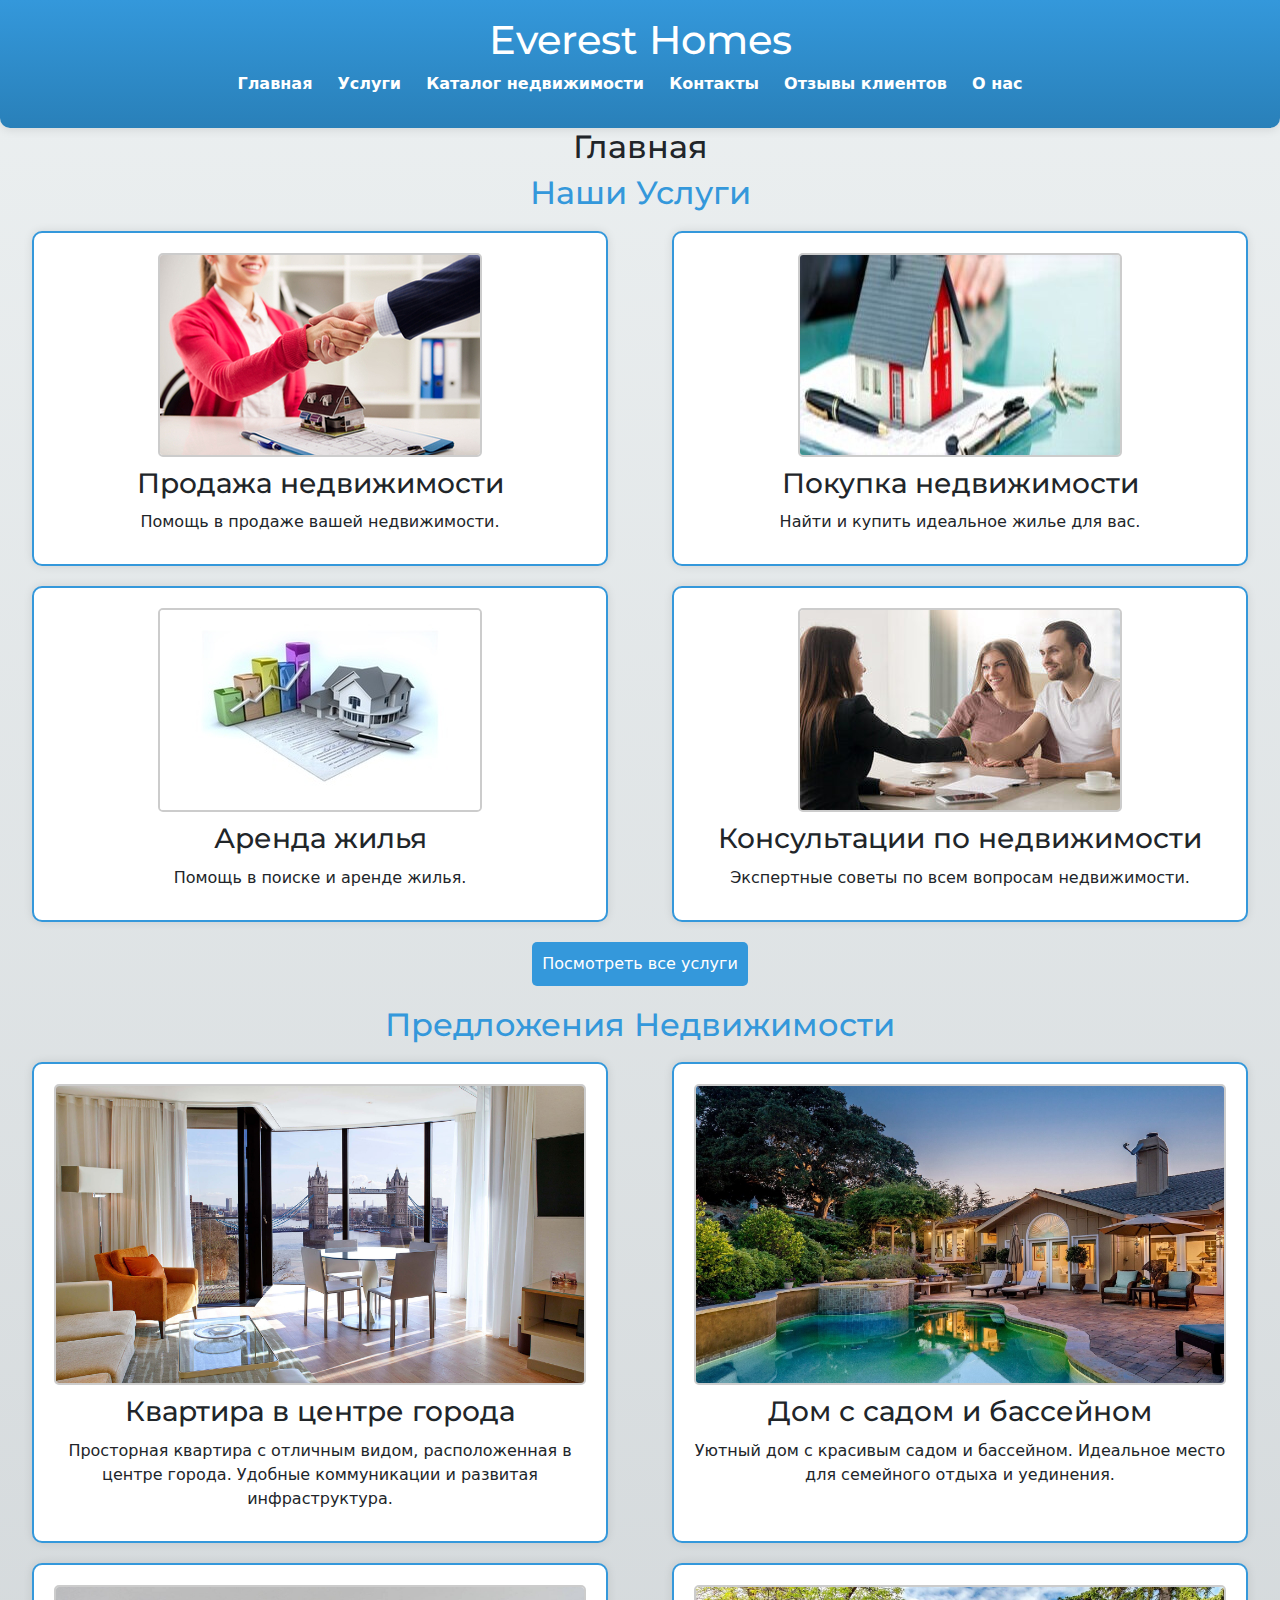
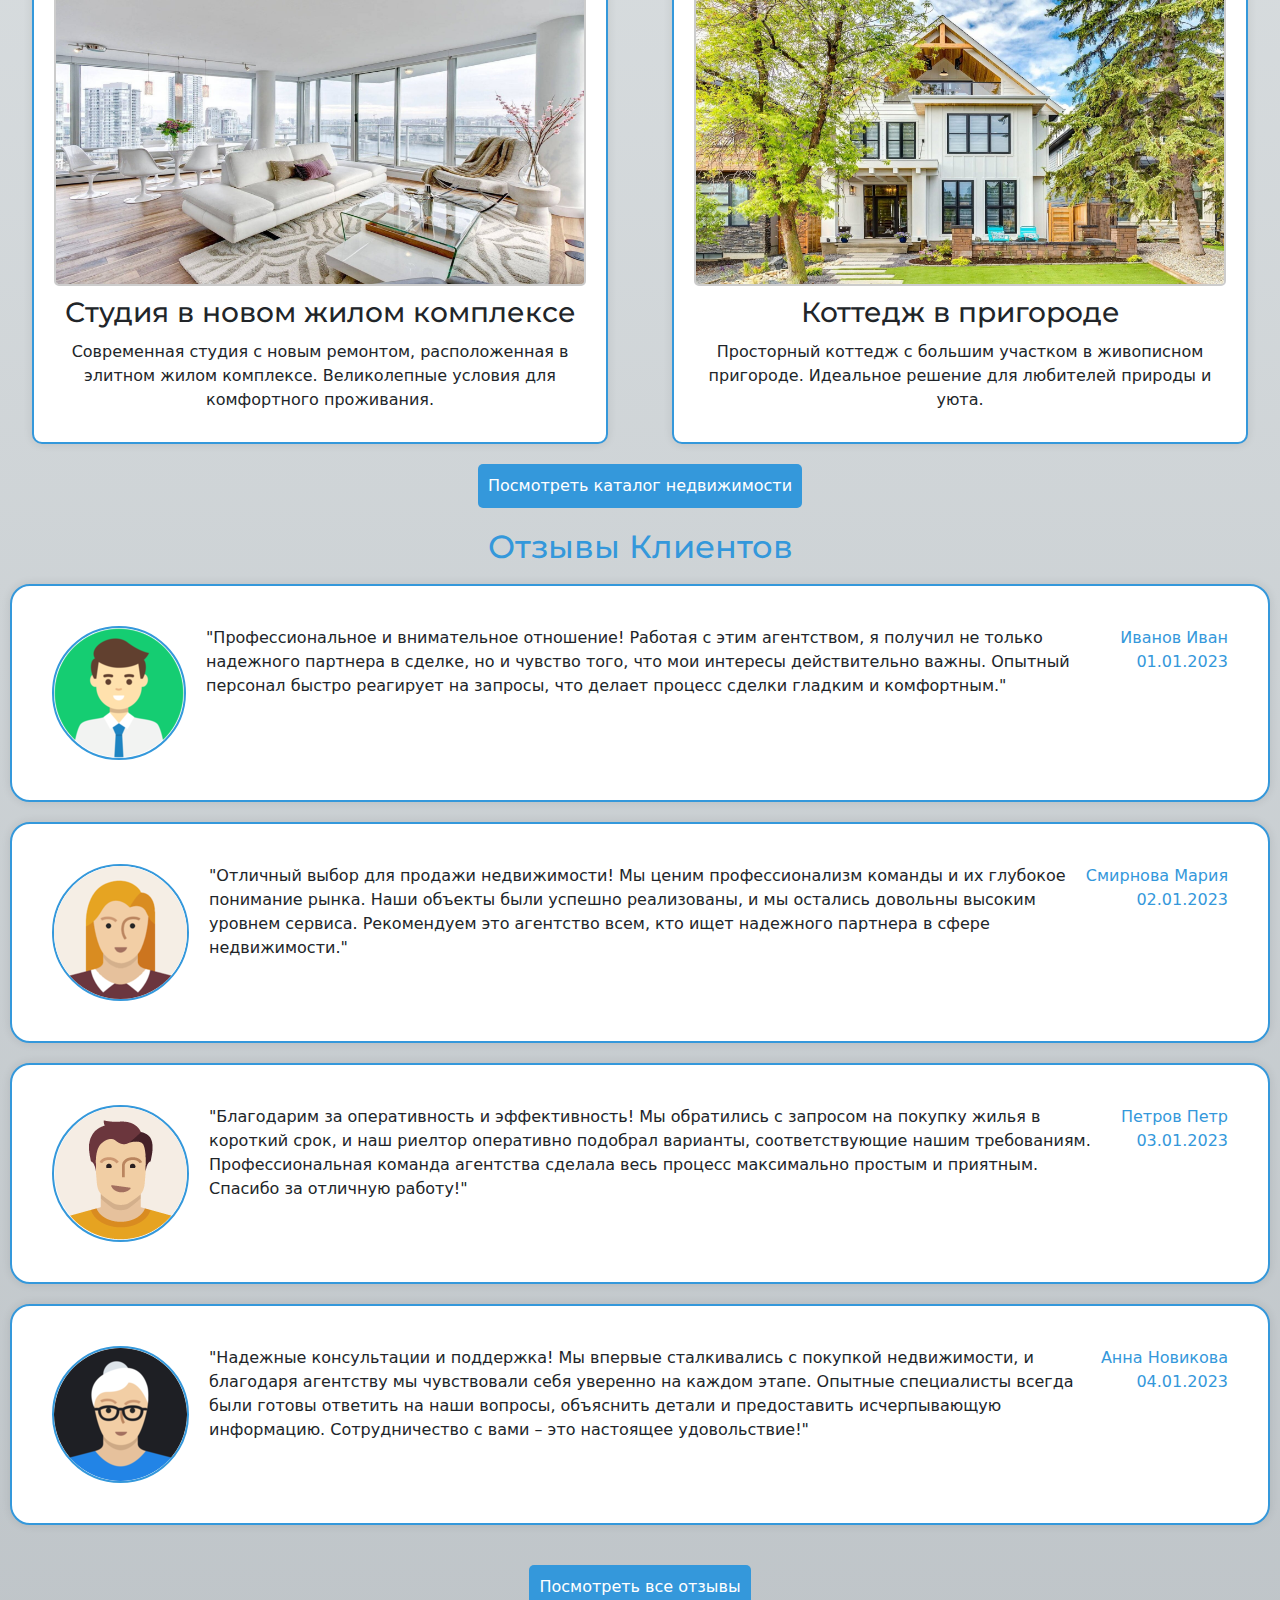
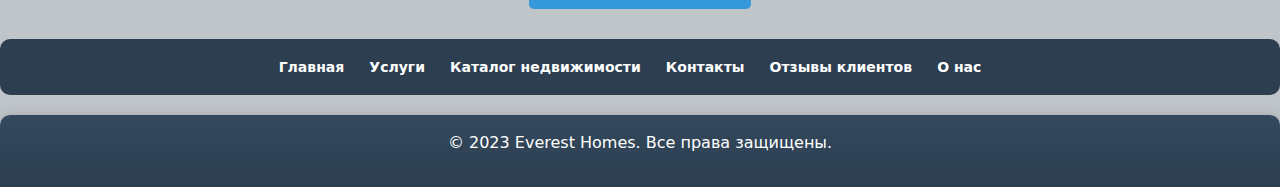
<file: index.html>
<!DOCTYPE html>
<html lang="en">

<head>
    <meta charset="UTF-8">
    <meta name="viewport" content="width=device-width, initial-scale=1.0">
    <title>Everest Homes</title>
    <link rel="icon" type="image/png" href="icon.jpg" sizes="32x32">
    <link rel="stylesheet" href="styles.css">
    <link rel="preconnect" href="https://fonts.gstatic.com">
    <link href="https://cdn.jsdelivr.net/npm/bootstrap@5.0.2/dist/css/bootstrap.min.css" rel="stylesheet">
    <link href="https://fonts.googleapis.com/css2?family=Roboto:wght@400;700&family=Montserrat:wght@700&display=swap" rel="stylesheet">
    </head>

<body>

 <header>
        <h1>Everest Homes</h1>
        <nav>
            <ul>
                <li><a href="index.html">Главная</a></li>
                <li><a href="services.html">Услуги</a></li>
                <li><a href="catalog.html">Каталог недвижимости</a></li>
                <li><a href="contacts.html">Контакты</a></li>
                <li><a href="reviews.html">Отзывы клиентов</a></li>
                <li><a href="about.html">О нас</a></li>
            </ul>
        </nav>
 </header>

    <div id="main-content">
        <center><h2>Главная</h2></center>
        <section>
            <h2 class="section-title">Наши Услуги</h2>
            <div class="services-container">
                <div class="service">
                    <img src="service1.jpg" alt="Услуга 1">
                    <h3>Продажа недвижимости</h3>
                    <p>Помощь в продаже вашей недвижимости.</p>
                </div>
                <div class="service">
                    <img src="service2.jpg" alt="Услуга 2">
                    <h3>Покупка недвижимости</h3>
                    <p>Найти и купить идеальное жилье для вас.</p>
                </div>
                <div class="service">
                    <img src="service3.jpg" alt="Услуга 3">
                    <h3>Аренда жилья</h3>
                    <p>Помощь в поиске и аренде жилья.</p>
                </div>
                <div class="service">
                    <img src="service4.jpg" alt="Услуга 4">
                    <h3>Консультации по недвижимости</h3>
                    <p>Экспертные советы по всем вопросам недвижимости.</p>
                </div>
            </div>
            <a href="services.html" class="cta-button">Посмотреть все услуги</a>
        </section>

        <section>
            <h2 class="section-title">Предложения Недвижимости</h2>

            <div class="property-container">
                <div class="property">
                    <img src="property1.jpg" alt="Предложение 1">
                    <h3>Квартира в центре города</h3>
                    <p>Просторная квартира с отличным видом, расположенная в центре города. Удобные коммуникации и развитая инфраструктура.</p>
                </div>
                <div class="property">
                    <img src="property2.jpg" alt="Предложение 2">
                    <h3>Дом с садом и бассейном</h3>
                    <p>Уютный дом с красивым садом и бассейном. Идеальное место для семейного отдыха и уединения.</p>
                </div>
                <div class="property">
                    <img src="property3.jpg" alt="Недвижимость 3">
                    <h3>Студия в новом жилом комплексе</h3>
                    <p>Современная студия с новым ремонтом, расположенная в элитном жилом комплексе. Великолепные условия для комфортного проживания.</p>
                </div>
                <div class="property">
                    <img src="property4.jpg" alt="Недвижимость 4">
                    <h3>Коттедж в пригороде</h3>
                    <p>Просторный коттедж с большим участком в живописном пригороде. Идеальное решение для любителей природы и уюта.</p>
                </div>
                <!-- Добавьте остальные предложения недвижимости -->
            </div>
            <a href="catalog.html" class="cta-button">Посмотреть каталог недвижимости</a>
        </section>

        <section>
            <h2 class="section-title">Отзывы Клиентов</h2>
            <div class="reviews-container" >
                <div class="review">
                    <img src="client1.jpg" alt="Клиент 1">
                    <div class="review-content">
                        <p>"Профессиональное и внимательное отношение! Работая с этим агентством, я получил не только надежного партнера в сделке, но и чувство того, что мои интересы действительно важны. Опытный персонал быстро реагирует на запросы, что делает процесс сделки гладким и комфортным."</p>
                    </div>
                    <div class="review-details">
                        <p>Иванов Иван</p>
                        <p>01.01.2023</p>
                    </div>
                </div>
                <div class="review">
                    <img src="client2.jpg" alt="Клиент 2">
                    <div class="review-content">
                        <p>"Отличный выбор для продажи недвижимости! Мы ценим профессионализм команды и их глубокое понимание рынка. Наши объекты были успешно реализованы, и мы остались довольны высоким уровнем сервиса. Рекомендуем это агентство всем, кто ищет надежного партнера в сфере недвижимости."</p>
                    </div>
                    <div class="review-details">
                        <p>Смирнова Мария</p>
                        <p>02.01.2023</p>
                    </div>
                </div>
                <div class="review">
                    <img src="client3.jpg" alt="Клиент 3">
                    <div class="review-content">
                        <p>"Благодарим за оперативность и эффективность! Мы обратились с запросом на покупку жилья в короткий срок, и наш риелтор оперативно подобрал варианты, соответствующие нашим требованиям. Профессиональная команда агентства сделала весь процесс максимально простым и приятным. Спасибо за отличную работу!"</p>
                    </div>
                    <div class="review-details">
                        <p>Петров Петр</p>
                        <p>03.01.2023</p>
                    </div>
                </div>
                <div class="review">
                    <img src="client4.jpg" alt="Клиент 4">
                    <div class="review-content">
                        <p>"Надежные консультации и поддержка! Мы впервые сталкивались с покупкой недвижимости, и благодаря агентству мы чувствовали себя уверенно на каждом этапе. Опытные специалисты всегда были готовы ответить на наши вопросы, объяснить детали и предоставить исчерпывающую информацию. Сотрудничество с вами – это настоящее удовольствие!"</p>
                    </div>
                    <div class="review-details">
                        <p>Анна Новикова</p>
                        <p>04.01.2023</p>
                    </div>
                </div>
                <!-- Добавьте аналогичные изменения для остальных отзывов -->
            </div>
            <a href="reviews.html" class="cta-button">Посмотреть все отзывы</a>
        </section>
        
        <div class="footer-navigation">
            <ul>
                <li><a href="index.html">Главная</a></li>
                <li><a href="services.html">Услуги</a></li>
                <li><a href="catalog.html">Каталог недвижимости</a></li>
                <li><a href="contacts.html">Контакты</a></li>
                <li><a href="reviews.html">Отзывы клиентов</a></li>
                <li><a href="about.html">О нас</a></li>
            </ul>
        </div>

    <footer>
        <div class="footer-info">
          <p>&copy; 2023 Everest Homes. Все права защищены.</p>
        </div>
    </footer>
</body>
</html>
</file>
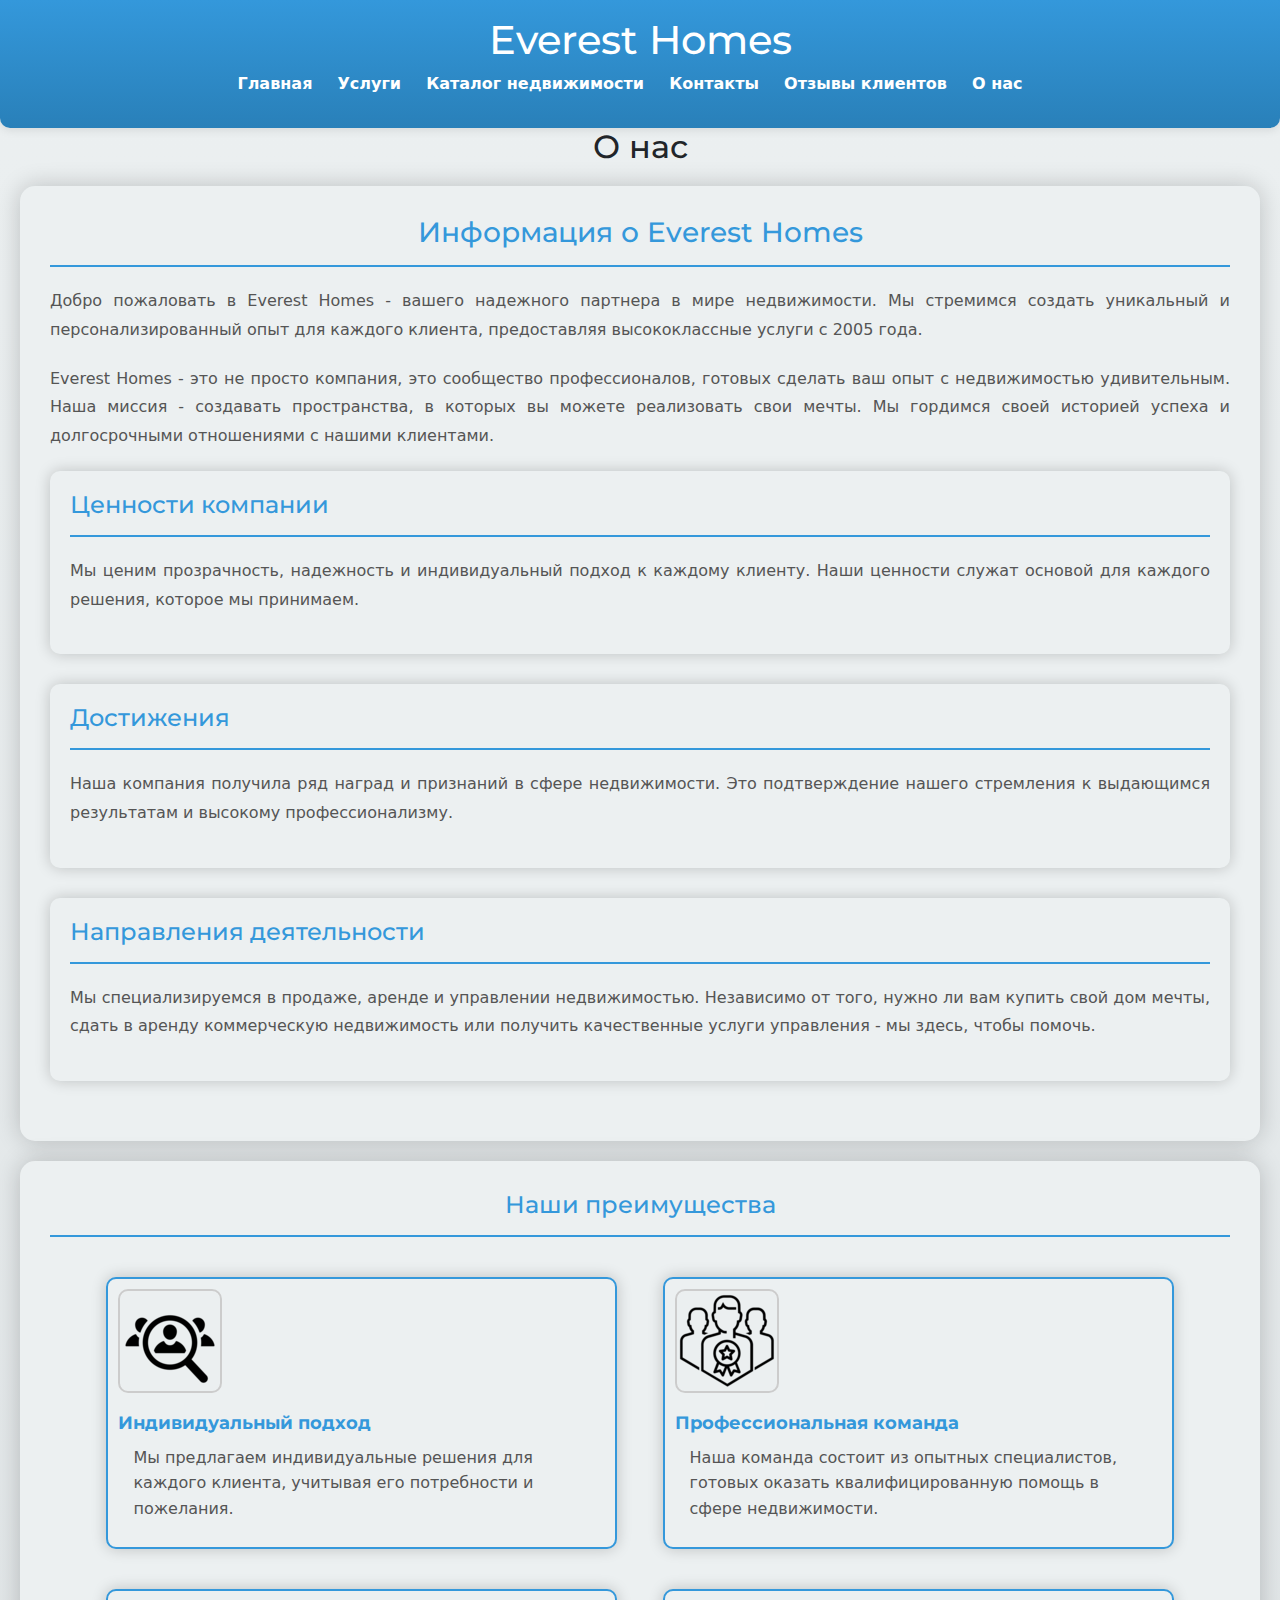
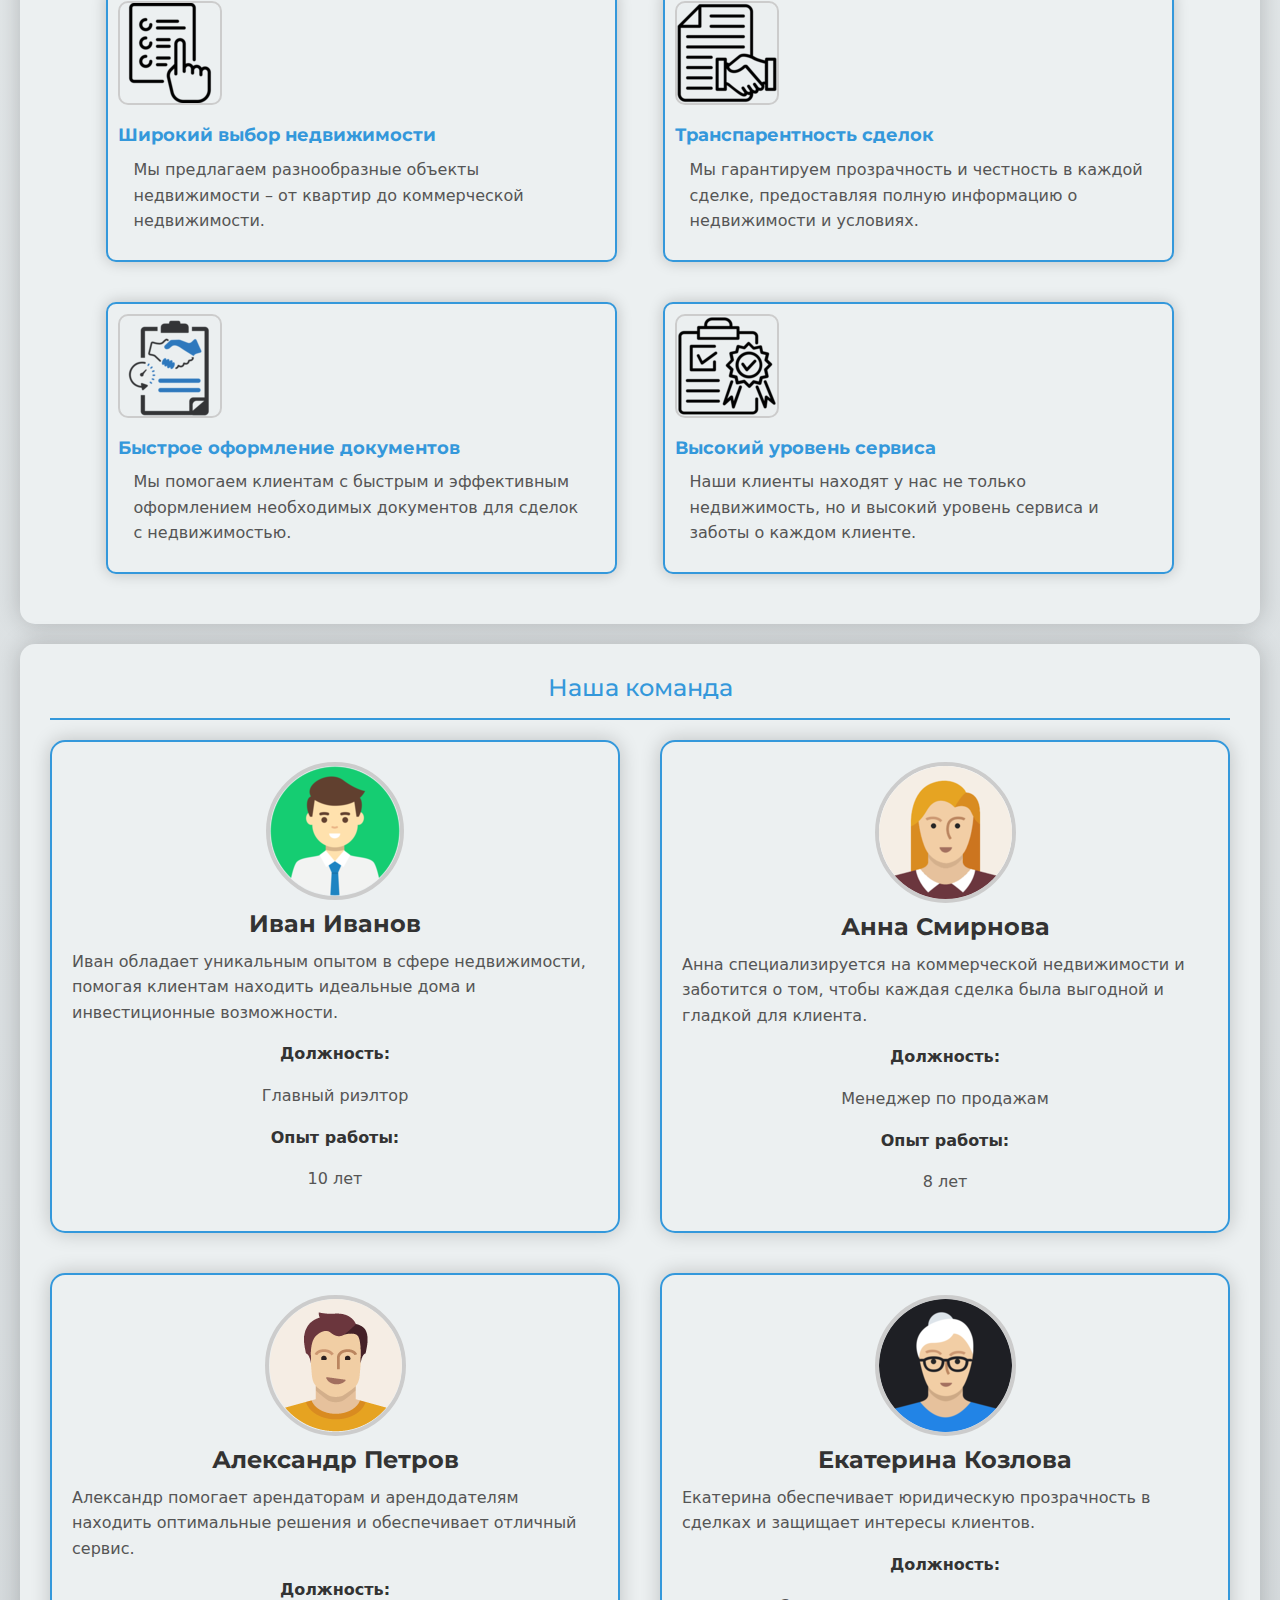
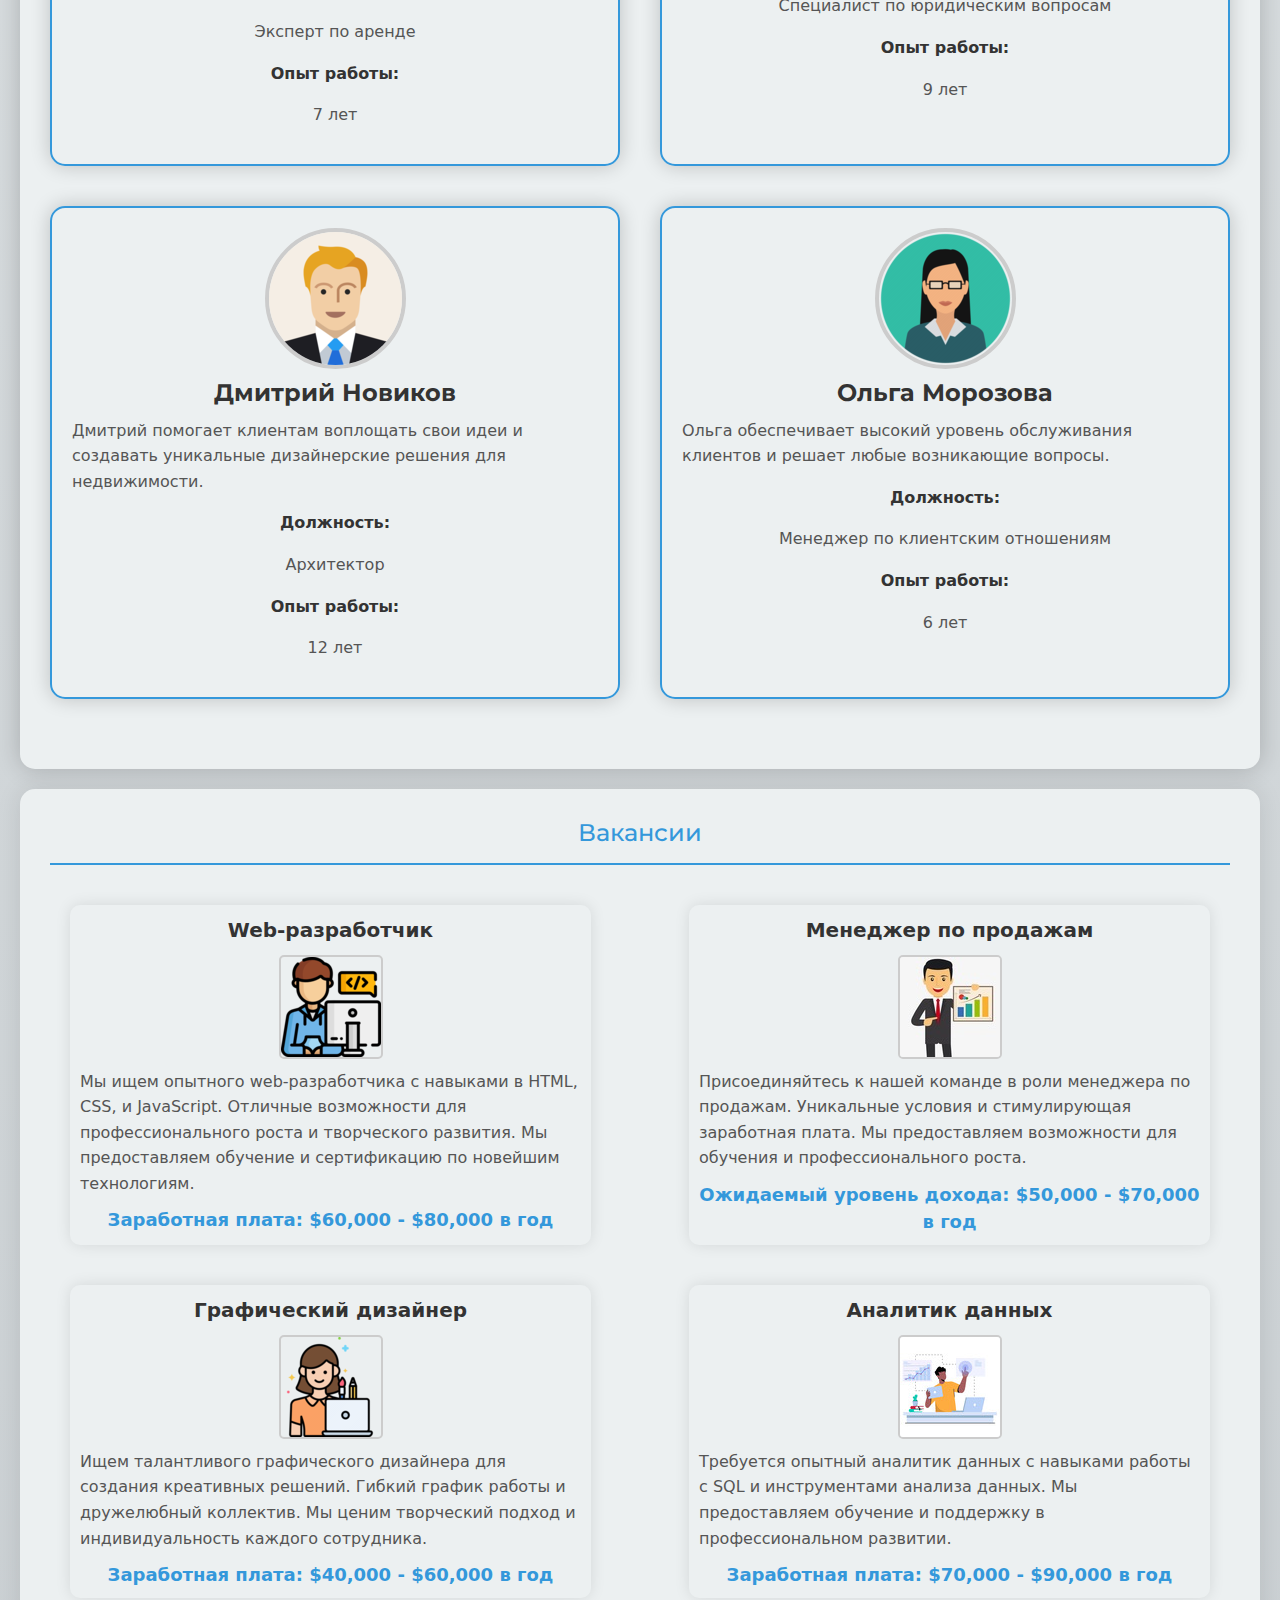
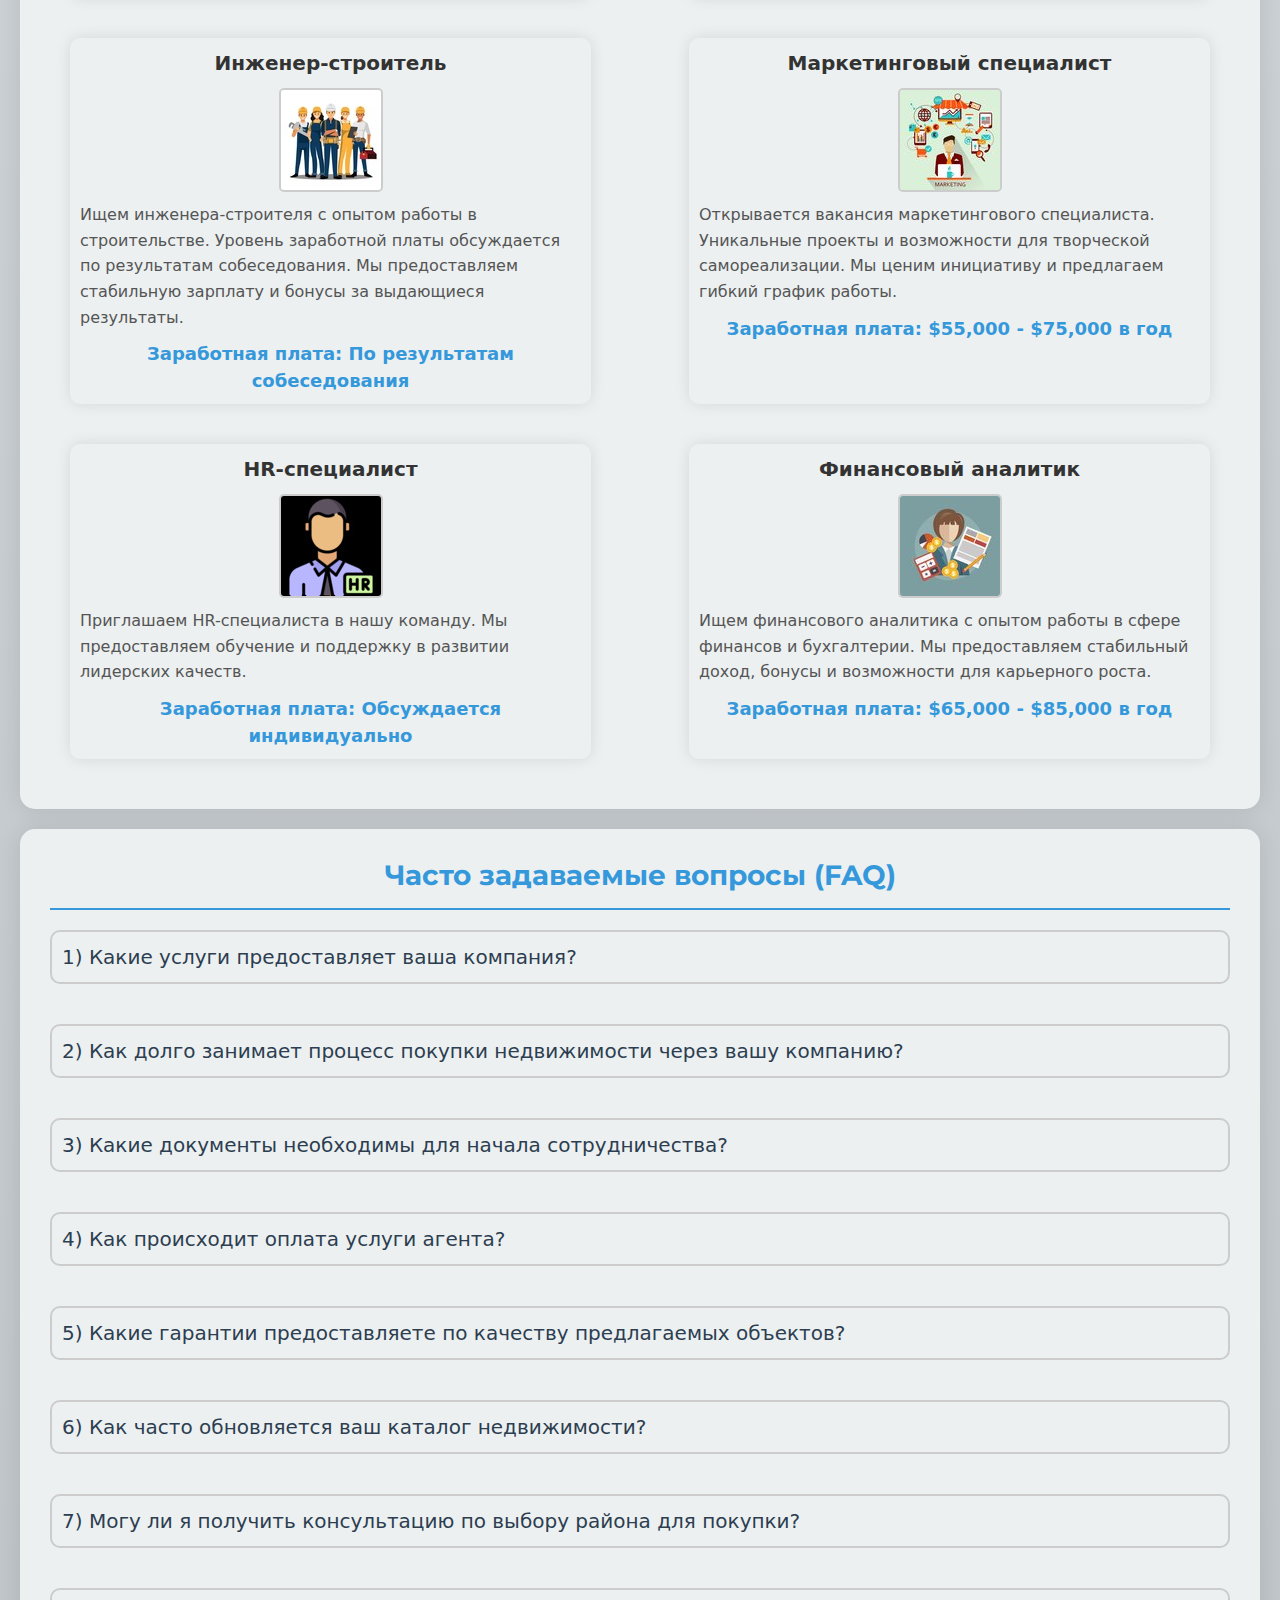
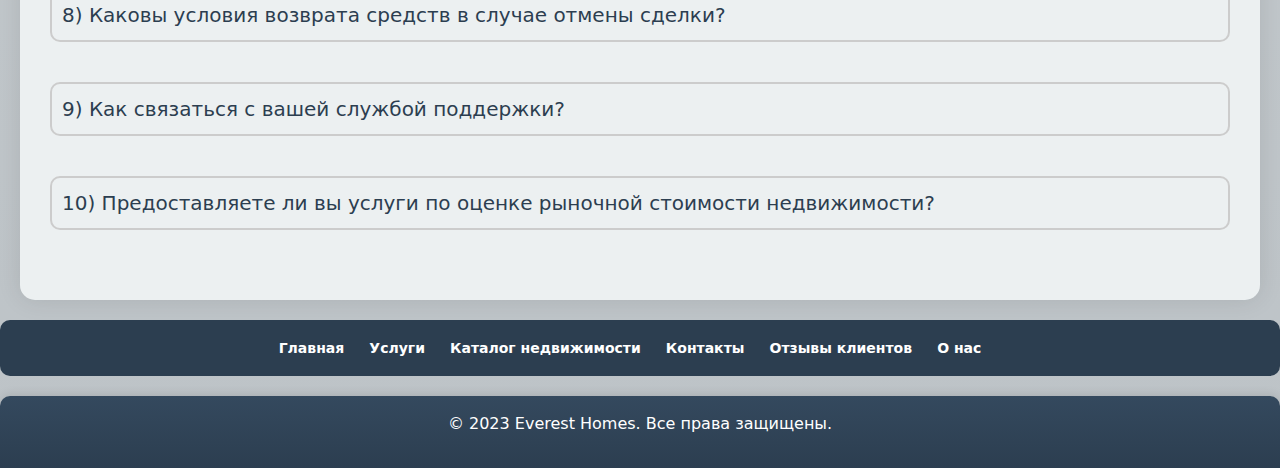
<file: about.html>
<!DOCTYPE html>
<html lang="en">
<head>
    <meta charset="UTF-8">
    <meta name="viewport" content="width=device-width, initial-scale=1.0">
    <link rel="stylesheet" href="styles.css">
    <link rel="preconnect" href="https://fonts.gstatic.com">
    <link href="https://cdn.jsdelivr.net/npm/bootstrap@5.0.2/dist/css/bootstrap.min.css" rel="stylesheet">
    <link href="https://fonts.googleapis.com/css2?family=Roboto:wght@400;700&family=Montserrat:wght@700&display=swap" rel="stylesheet">
    <title>О нас</title>
    <link rel="icon" type="image/png" href="icon.jpg" sizes="32x32">
</head>
<body>
    <header>
        <h1>Everest Homes</h1>
        <nav>
            <ul>
                <li><a href="index.html">Главная</a></li>
                <li><a href="services.html">Услуги</a></li>
                <li><a href="catalog.html">Каталог недвижимости</a></li>
                <li><a href="contacts.html">Контакты</a></li>
                <li><a href="reviews.html">Отзывы клиентов</a></li>
                <li><a href="about.html">О нас</a></li>
            </ul>
        </nav>
    </header>

    <section id="main-content">
        <h2>О нас</h2>
        <div id="company-info">
            <h3>Информация о Everest Homes</h3>
            <p>Добро пожаловать в Everest Homes - вашего надежного партнера в мире недвижимости. Мы стремимся создать уникальный и персонализированный опыт для каждого клиента, предоставляя высококлассные услуги с 2005 года.</p>
            <p>Everest Homes - это не просто компания, это сообщество профессионалов, готовых сделать ваш опыт с недвижимостью удивительным. Наша миссия - создавать пространства, в которых вы можете реализовать свои мечты. Мы гордимся своей историей успеха и долгосрочными отношениями с нашими клиентами.</p>
            
            <div class="info-section">
                <h3>Ценности компании</h3>
                <p>Мы ценим прозрачность, надежность и индивидуальный подход к каждому клиенту. Наши ценности служат основой для каждого решения, которое мы принимаем.</p>
            </div>
            
            <div class="info-section">
                <h3>Достижения</h3>
                <p>Наша компания получила ряд наград и признаний в сфере недвижимости. Это подтверждение нашего стремления к выдающимся результатам и высокому профессионализму.</p>
            </div>

            <div class="info-section">
                <h3>Направления деятельности</h3>
                <p>Мы специализируемся в продаже, аренде и управлении недвижимостью. Независимо от того, нужно ли вам купить свой дом мечты, сдать в аренду коммерческую недвижимость или получить качественные услуги управления - мы здесь, чтобы помочь.</p>
            </div>
        </div>
        <div id="advantages-section">
            <h3>Наши преимущества</h3>

            <!-- Преимущество 1 -->
            <div class="advantage">
                <img src="advantage1.jpg" alt="Преимущество 1">
                <h4>Индивидуальный подход</h4>
                <p>Мы предлагаем индивидуальные решения для каждого клиента, учитывая его потребности и пожелания.</p>
            </div>

            <!-- Преимущество 2 -->
            <div class="advantage">
                <img src="advantage2.jpg" alt="Преимущество 2">
                <h4>Профессиональная команда</h4>
                <p>Наша команда состоит из опытных специалистов, готовых оказать квалифицированную помощь в сфере недвижимости.</p>
            </div>

            <!-- Преимущество 3 -->
            <div class="advantage">
                <img src="advantage3.jpg" alt="Преимущество 3">
                <h4>Широкий выбор недвижимости</h4>
                <p>Мы предлагаем разнообразные объекты недвижимости – от квартир до коммерческой недвижимости.</p>
            </div>

            <!-- Преимущество 4 -->
            <div class="advantage">
                <img src="advantage4.jpg" alt="Преимущество 4">
                <h4>Транспарентность сделок</h4>
                <p>Мы гарантируем прозрачность и честность в каждой сделке, предоставляя полную информацию о недвижимости и условиях.</p>
            </div>

            <!-- Преимущество 5 -->
            <div class="advantage">
                <img src="advantage5.jpg" alt="Преимущество 5">
                <h4>Быстрое оформление документов</h4>
                <p>Мы помогаем клиентам с быстрым и эффективным оформлением необходимых документов для сделок с недвижимостью.</p>
            </div>

            <!-- Преимущество 6 -->
            <div class="advantage">
                <img src="advantage6.jpg" alt="Преимущество 6">
                <h4>Высокий уровень сервиса</h4>
                <p>Наши клиенты находят у нас не только недвижимость, но и высокий уровень сервиса и заботы о каждом клиенте.</p>
            </div>
        </div>
        <div id="team-section">
            <h3>Наша команда</h3>

            <!-- Член команды 1-3 -->
            <div class="team-member">
                <img src="client1.jpg" alt="Фото Иван Иванов">
                <h4>Иван Иванов</h4>
                <p> Иван обладает уникальным опытом в сфере недвижимости, помогая клиентам находить идеальные дома и инвестиционные возможности.</p>
                <p class="info-label">Должность:</p>
                <p>Главный риэлтор</p>
                <p class="info-label">Опыт работы:</p>
                <p>10 лет</p>
            </div>

            <div class="team-member">
                <img src="client2.jpg" alt="Фото Анна Смирнова">
                <h4>Анна Смирнова</h4>
                <p> Анна специализируется на коммерческой недвижимости и заботится о том, чтобы каждая сделка была выгодной и гладкой для клиента.</p>
                <p class="info-label">Должность:</p>
                <p>Менеджер по продажам</p>
                <p class="info-label">Опыт работы:</p>
                <p>8 лет</p>
            </div>

            <div class="team-member">
                <img src="client3.jpg" alt="Фото Александр Петров">
                <h4>Александр Петров</h4>
                <p> Александр помогает арендаторам и арендодателям находить оптимальные решения и обеспечивает отличный сервис.</p>
                <p class="info-label">Должность:</p>
                <p>Эксперт по аренде</p>
                <p class="info-label">Опыт работы:</p>
                <p>7 лет</p>
            </div>

            <!-- Член команды 4-6 -->
            <div class="team-member">
                <img src="client4.jpg" alt="Фото Екатерина Козлова">
                <h4>Екатерина Козлова</h4>
                <p> Екатерина обеспечивает юридическую прозрачность в сделках и защищает интересы клиентов.</p>
                <p class="info-label">Должность:</p>
                <p>Специалист по юридическим вопросам</p>
                <p class="info-label">Опыт работы:</p>
                <p>9 лет</p>
            </div>

            <div class="team-member">
                <img src="client6.jpg" alt="Фото Дмитрий Новиков">
                <h4>Дмитрий Новиков</h4>
                <p> Дмитрий помогает клиентам воплощать свои идеи и создавать уникальные дизайнерские решения для недвижимости.</p>
                <p class="info-label">Должность:</p>
                <p>Архитектор</p>
                <p class="info-label">Опыт работы:</p>
                <p>12 лет</p>
            </div>

            <div class="team-member">
                <img src="client5.jpg" alt="Фото Ольга Морозова">
                <h4>Ольга Морозова</h4>
                <p> Ольга обеспечивает высокий уровень обслуживания клиентов и решает любые возникающие вопросы.</p>
                <p class="info-label">Должность:</p>
                <p>Менеджер по клиентским отношениям</p>
                <p class="info-label">Опыт работы:</p>
                <p>6 лет</p>
            </div>
        </div>
        <div id="vacancies-section">
            <h3 class="vacancy-h3">Вакансии</h3>
    
            <div class="vacancy-item">
                <div class="vacancy-title">Web-разработчик</div>
                <img class="vacancy-image" src="1.jpg" alt="Web Developer">
                <div class="vacancy-description">
                    Мы ищем опытного web-разработчика с навыками в HTML, CSS, и JavaScript. Отличные возможности для профессионального роста и творческого развития. Мы предоставляем обучение и сертификацию по новейшим технологиям.
                </div>
                <div class="vacancy-salary">Заработная плата: $60,000 - $80,000 в год</div>
            </div>
    
            <div class="vacancy-item">
                <div class="vacancy-title">Менеджер по продажам</div>
                <img class="vacancy-image" src="2.jpg" alt="Sales Manager">
                <div class="vacancy-description">
                    Присоединяйтесь к нашей команде в роли менеджера по продажам. Уникальные условия и стимулирующая заработная плата. Мы предоставляем возможности для обучения и профессионального роста.
                </div>
                <div class="vacancy-salary">Ожидаемый уровень дохода: $50,000 - $70,000 в год</div>
            </div>
    
            <div class="vacancy-item">
                <div class="vacancy-title">Графический дизайнер</div>
                <img class="vacancy-image" src="3.jpg" alt="Graphic Designer">
                <div class="vacancy-description">
                    Ищем талантливого графического дизайнера для создания креативных решений. Гибкий график работы и дружелюбный коллектив. Мы ценим творческий подход и индивидуальность каждого сотрудника.
                </div>
                <div class="vacancy-salary">Заработная плата: $40,000 - $60,000 в год</div>
            </div>
    
            <div class="vacancy-item">
                <div class="vacancy-title">Аналитик данных</div>
                <img class="vacancy-image" src="4.jpg" alt="Data Analyst">
                <div class="vacancy-description">
                    Требуется опытный аналитик данных с навыками работы с SQL и инструментами анализа данных. Мы предоставляем обучение и поддержку в профессиональном развитии.
                </div>
                <div class="vacancy-salary">Заработная плата: $70,000 - $90,000 в год</div>
            </div>
    
            <div class="vacancy-item">
                <div class="vacancy-title">Инженер-строитель</div>
                <img class="vacancy-image" src="5.jpg" alt="Civil Engineer">
                <div class="vacancy-description">
                    Ищем инженера-строителя с опытом работы в строительстве. Уровень заработной платы обсуждается по результатам собеседования. Мы предоставляем стабильную зарплату и бонусы за выдающиеся результаты.
                </div>
                <div class="vacancy-salary">Заработная плата: По результатам собеседования</div>
            </div>
    
            <div class="vacancy-item">
                <div class="vacancy-title">Маркетинговый специалист</div>
                <img class="vacancy-image" src="6.jpg" alt="Marketing Specialist">
                <div class="vacancy-description">
                    Открывается вакансия маркетингового специалиста. Уникальные проекты и возможности для творческой самореализации. Мы ценим инициативу и предлагаем гибкий график работы.
                </div>
                <div class="vacancy-salary">Заработная плата: $55,000 - $75,000 в год</div>
            </div>
    
            <div class="vacancy-item">
                <div class="vacancy-title">HR-специалист</div>
                <img class="vacancy-image" src="7.jpg" alt="HR Specialist">
                <div class="vacancy-description">
                    Приглашаем HR-специалиста в нашу команду. Мы предоставляем обучение и поддержку в развитии лидерских качеств.
                </div>
                <div class="vacancy-salary">Заработная плата: Обсуждается индивидуально</div>
            </div>
    
            <div class="vacancy-item">
                <div class="vacancy-title">Финансовый аналитик</div>
                <img class="vacancy-image" src="8.jpg" alt="Financial Analyst">
                <div class="vacancy-description">
                    Ищем финансового аналитика с опытом работы в сфере финансов и бухгалтерии. Мы предоставляем стабильный доход, бонусы и возможности для карьерного роста.
                </div>
                <div class="vacancy-salary">Заработная плата: $65,000 - $85,000 в год</div>
            </div>
    
        </div>
        <div id="faq-section">
            <h3>Часто задаваемые вопросы (FAQ)</h3>
        
            <!-- FAQ 1 -->
            <div class="faq-item">
                <div class="faq-question" onclick="toggleAnswer(1)"> 1) Какие услуги предоставляет ваша компания?</div>
                <div class="faq-answer" id="answer1">Наша компания гордится предоставлением полного спектра риэлторских услуг. Мы успешно обслуживаем более 100 клиентов ежегодно, предоставляя экспертное сопровождение в сделках купли-продажи, аренды и консультации по рынку недвижимости.</div>
            </div>
        
            <!-- FAQ 2 -->
            <div class="faq-item">
                <div class="faq-question" onclick="toggleAnswer(2)"> 2) Как долго занимает процесс покупки недвижимости через вашу компанию?</div>
                <div class="faq-answer" id="answer2">Срок проведения сделки обычно составляет от 6 до 8 недель. Мы стремимся максимально ускорить процесс, предоставляя клиентам качественное обслуживание.</div>
            </div>
        
            <!-- FAQ 3 -->
            <div class="faq-item">
                <div class="faq-question" onclick="toggleAnswer(3)"> 3) Какие документы необходимы для начала сотрудничества?</div>
                <div class="faq-answer" id="answer3">Для начала сотрудничества необходимы ваше удостоверение личности и подтверждение финансовой состоятельности. Это помогает нам более точно адаптировать наши услуги к вашим потребностям.</div>
            </div>
        
            <!-- FAQ 4 -->
            <div class="faq-item">
                <div class="faq-question" onclick="toggleAnswer(4)"> 4) Как происходит оплата услуги агента?</div>
                <div class="faq-answer" id="answer4">Оплата услуг агента составляет 2% от стоимости объекта недвижимости и производится после успешного завершения сделки.</div>
            </div>
        
            <!-- FAQ 5 -->
            <div class="faq-item">
                <div class="faq-question" onclick="toggleAnswer(5)"> 5) Какие гарантии предоставляете по качеству предлагаемых объектов?</div>
                <div class="faq-answer" id="answer5">Мы гарантируем высокое качество объектов в нашем портфеле, проводя тщательный отбор и обеспечивая честное представление информации.</div>
            </div>
        
            <!-- FAQ 6 -->
            <div class="faq-item">
                <div class="faq-question" onclick="toggleAnswer(6)"> 6) Как часто обновляется ваш каталог недвижимости?</div>
                <div class="faq-answer" id="answer6">Наш каталог обновляется каждую неделю, что позволяет нашим клиентам всегда быть в курсе новых предложений.</div>
            </div>
        
            <!-- FAQ 7 -->
            <div class="faq-item">
                <div class="faq-question" onclick="toggleAnswer(7)"> 7) Могу ли я получить консультацию по выбору района для покупки?</div>
                <div class="faq-answer" id="answer7">Да, наши опытные консультанты предоставляют консультации по выбору района, учитывая ваши предпочтения и бюджет.</div>
            </div>
        
            <!-- FAQ 8 -->
            <div class="faq-item">
                <div class="faq-question" onclick="toggleAnswer(8)"> 8) Каковы условия возврата средств в случае отмены сделки?</div>
                <div class="faq-answer" id="answer8">Условия возврата средств обсуждаются индивидуально и зависят от конкретных обстоятельств отмены сделки.</div>
            </div>
        
            <!-- FAQ 9 -->
            <div class="faq-item">
                <div class="faq-question" onclick="toggleAnswer(9)"> 9) Как связаться с вашей службой поддержки?</div>
                <div class="faq-answer" id="answer9">Вы можете связаться с нашей службой поддержки по телефону, электронной почте или через форму обратной связи на сайте.</div>
            </div>
        
            <!-- FAQ 10 -->
            <div class="faq-item">
                <div class="faq-question" onclick="toggleAnswer(10)">10) Предоставляете ли вы услуги по оценке рыночной стоимости недвижимости?</div>
                <div class="faq-answer" id="answer10">Да, наши эксперты готовы провести оценку рыночной стоимости недвижимости за 150$ с учетом текущих рыночных условий.</div>
            </div>
        </div>
        <div class="footer-navigation">
            <ul>
                <li><a href="index.html">Главная</a></li>
                <li><a href="services.html">Услуги</a></li>
                <li><a href="catalog.html">Каталог недвижимости</a></li>
                <li><a href="contacts.html">Контакты</a></li>
                <li><a href="reviews.html">Отзывы клиентов</a></li>
                <li><a href="about.html">О нас</a></li>
            </ul>
        </div>
        

        <!-- Дополнительный контент по желанию -->
    </section>

    <footer>
        <p>&copy; 2023 Everest Homes. Все права защищены.</p>
    </footer>
    <script>
        function toggleAnswer(questionNumber) {
            var answerId = "answer" + questionNumber;
            var answer = document.getElementById(answerId);
    
            if (answer.style.display === "none") {
                answer.style.display = "block";
            } else {
                answer.style.display = "none";
            }
        }
    </script>
</body>
</html>
</file>
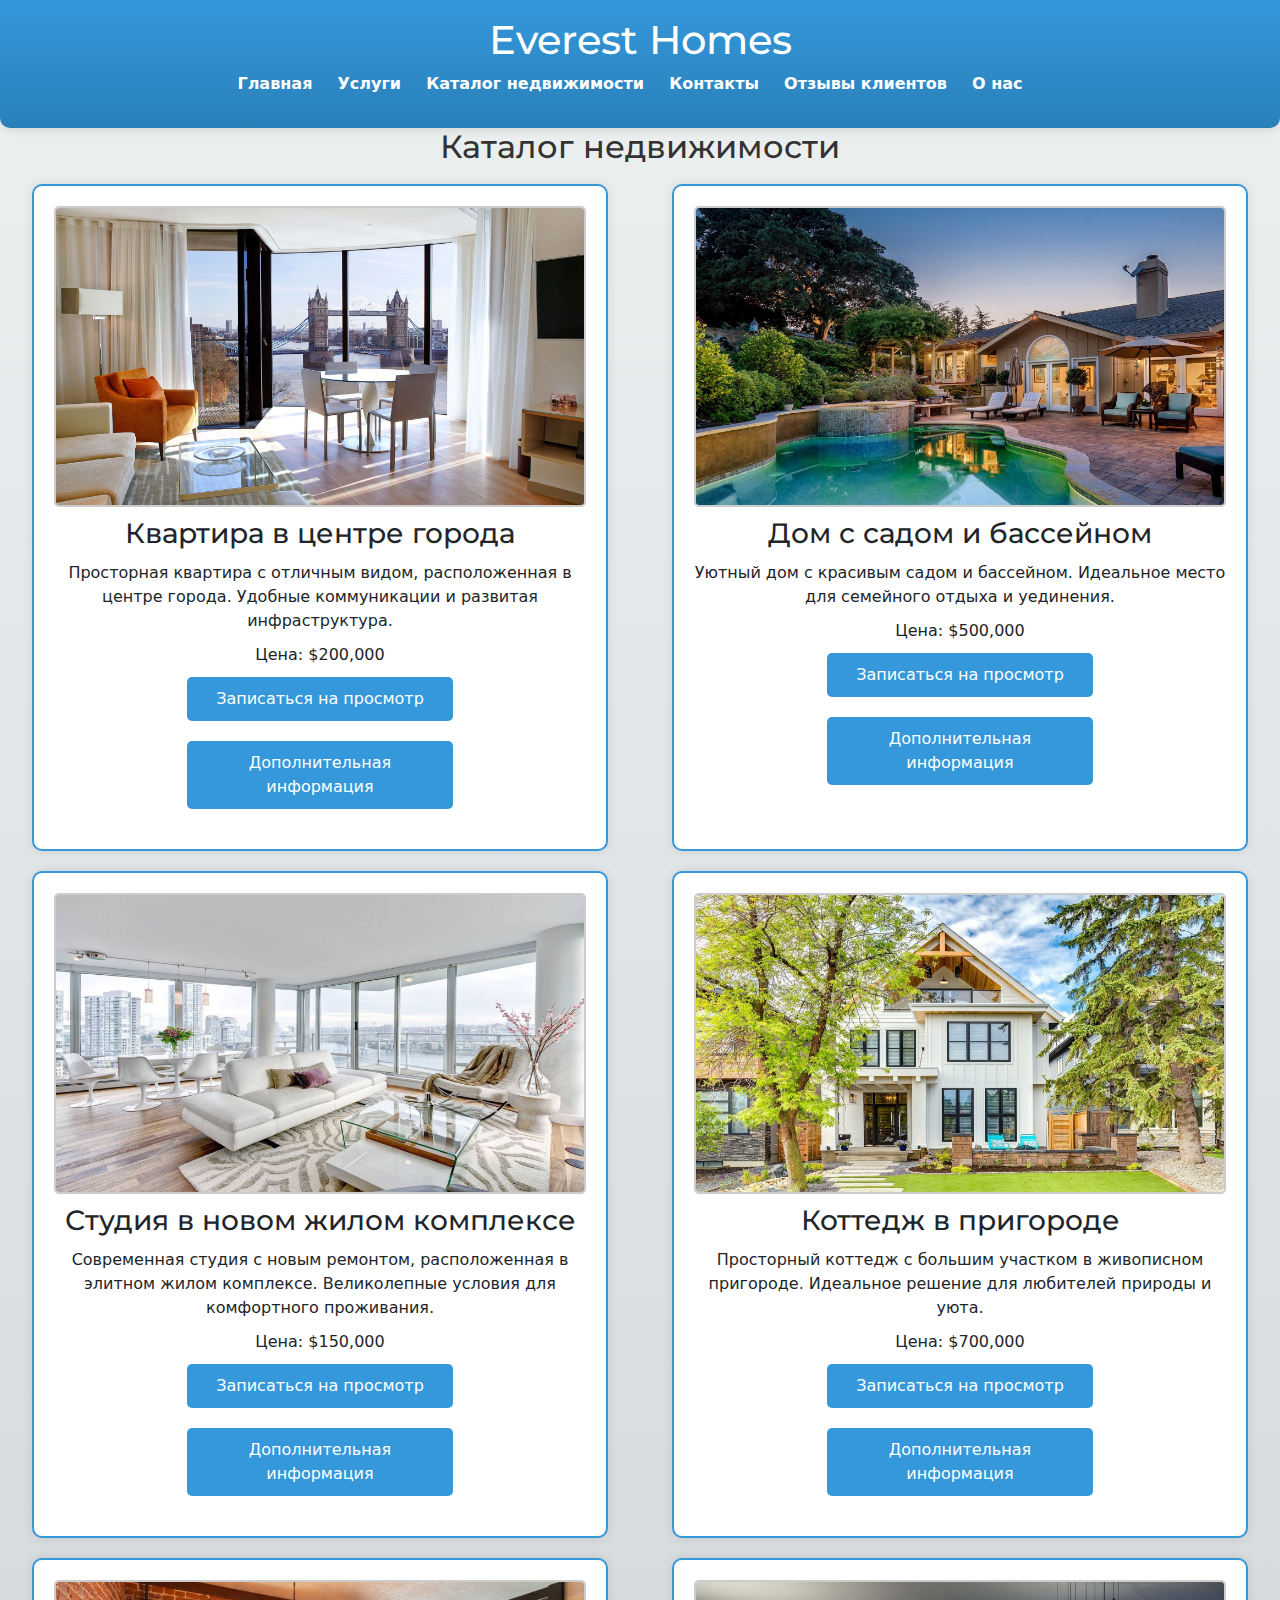
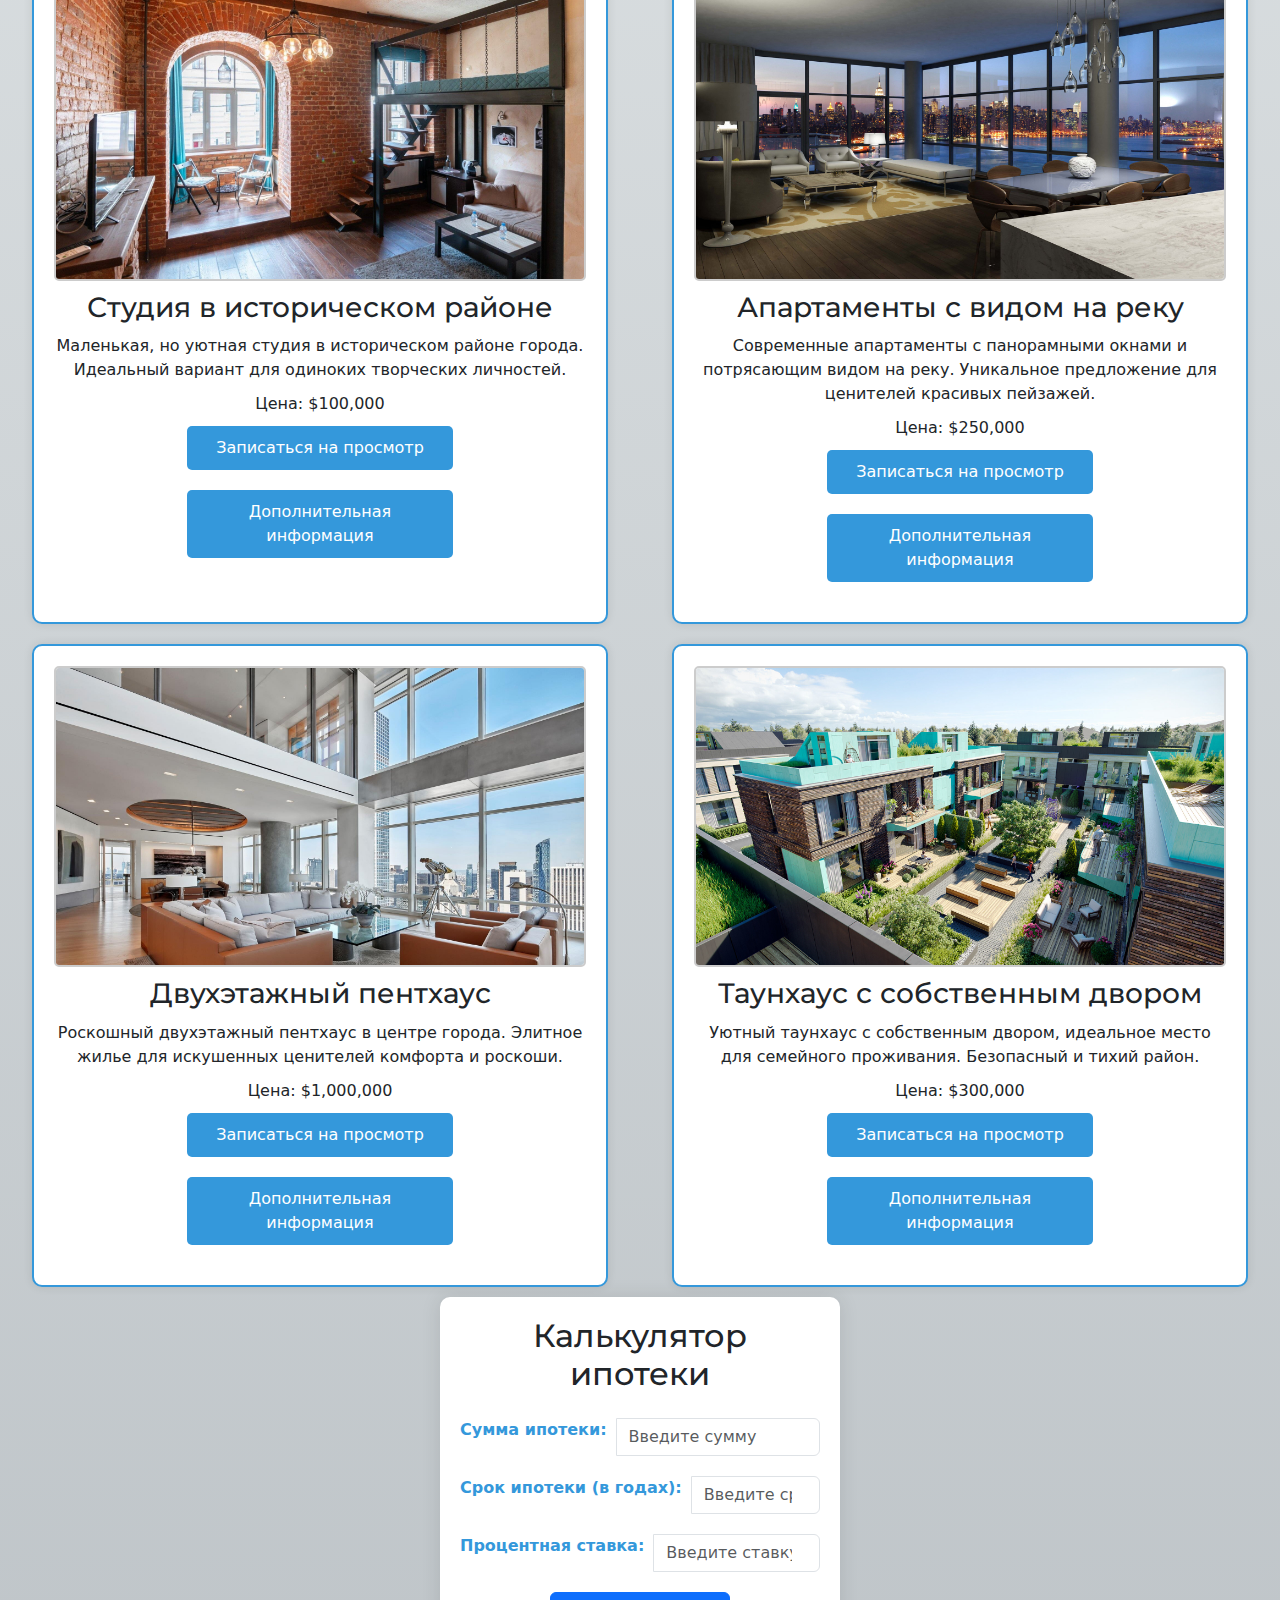
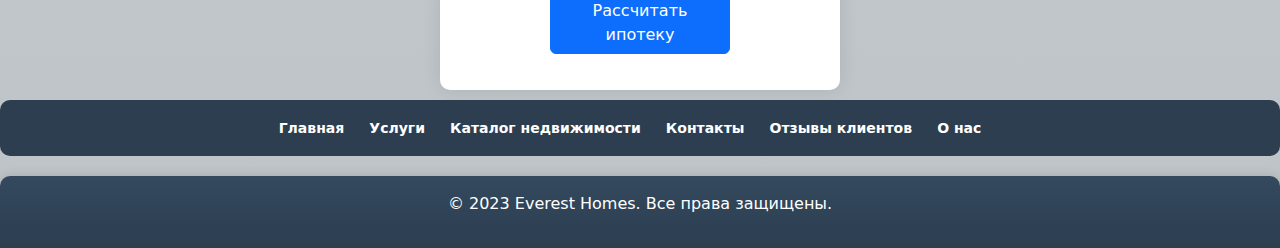
<file: catalog.html>
<!DOCTYPE html>
<html lang="en">

<head>
    <meta charset="UTF-8">
    <meta name="viewport" content="width=device-width, initial-scale=1.0">
    <title>Каталог недвижимости</title>
    <link rel="icon" type="image/png" href="icon.jpg" sizes="32x32">
    <link rel="stylesheet" href="styles.css">
    <link rel="preconnect" href="https://fonts.gstatic.com">
    <link href="https://cdn.jsdelivr.net/npm/bootstrap@5.0.2/dist/css/bootstrap.min.css" rel="stylesheet">
    <link href="https://fonts.googleapis.com/css2?family=Roboto:wght@400;700&family=Montserrat:wght@700&display=swap" rel="stylesheet">
</head>

<body>

    <header>
        <h1>Everest Homes</h1>
        <nav>
            <ul>
                <li><a href="index.html">Главная</a></li>
                <li><a href="services.html">Услуги</a></li>
                <li><a href="catalog.html">Каталог недвижимости</a></li>
                <li><a href="contacts.html">Контакты</a></li>
                <li><a href="reviews.html">Отзывы клиентов</a></li>
                <li><a href="about.html">О нас</a></li>
            </ul>
        </nav>
    </header>

    <div id="main-content">
        <section>
            <h2 class="section-title-32">Каталог недвижимости</h2>
            <div class="property-container">
                <!-- Предложения с главной странички -->
                <div class="property" id="property1">
                    <img src="property1.jpg" alt="Недвижимость 1">
                    <h3>Квартира в центре города</h3>
                    <p>Просторная квартира с отличным видом, расположенная в центре города. Удобные коммуникации и развитая инфраструктура.</p>
                    <div class="price">Цена: $200,000</div>
                    <button class="cta-button" onclick="bookPropertyView(1)">Записаться на просмотр</button>
                    <button class="cta-button" onclick="additionalPropertyInfo(1)">Дополнительная информация</button>
                </div>

                <div class="property" id="property2">
                    <img src="property2.jpg" alt="Недвижимость 2">
                    <h3>Дом с садом и бассейном</h3>
                    <p>Уютный дом с красивым садом и бассейном. Идеальное место для семейного отдыха и уединения.</p>
                    <div class="price">Цена: $500,000</div>
                    <button class="cta-button" onclick="bookPropertyView(2)">Записаться на просмотр</button>
                    <button class="cta-button" onclick="additionalPropertyInfo(2)">Дополнительная информация</button>
                </div>

                <div class="property" id="property3">
                    <img src="property3.jpg" alt="Недвижимость 3">
                    <h3>Студия в новом жилом комплексе</h3>
                    <p>Современная студия с новым ремонтом, расположенная в элитном жилом комплексе. Великолепные условия для комфортного проживания.</p>
                    <div class="price">Цена: $150,000</div>
                    <button class="cta-button" onclick="bookPropertyView(3)">Записаться на просмотр</button>
                    <button class="cta-button" onclick="additionalPropertyInfo(3)">Дополнительная информация</button>
                </div>

                <div class="property" id="property4">
                    <img src="property4.jpg" alt="Недвижимость 4">
                    <h3>Коттедж в пригороде</h3>
                    <p>Просторный коттедж с большим участком в живописном пригороде. Идеальное решение для любителей природы и уюта.</p>
                    <div class="price">Цена: $700,000</div>
                    <button class="cta-button" onclick="bookPropertyView(4)">Записаться на просмотр</button>
                    <button class="cta-button" onclick="additionalPropertyInfo(4)">Дополнительная информация</button>
                </div>

                <!-- Новые предложения -->
                <div class="property" id="property5">
                    <img src="property5.jpg" alt="Недвижимость 5">
                    <h3>Студия в историческом районе</h3>
                    <p>Маленькая, но уютная студия в историческом районе города. Идеальный вариант для одиноких творческих личностей.</p>
                    <div class="price">Цена: $100,000</div>
                    <button class="cta-button" onclick="bookPropertyView(5)">Записаться на просмотр</button>
                    <button class="cta-button" onclick="additionalPropertyInfo(5)">Дополнительная информация</button>
                </div>

                <div class="property" id="property6">
                    <img src="property6.jpg" alt="Недвижимость 6">
                    <h3>Апартаменты с видом на реку</h3>
                    <p>Современные апартаменты с панорамными окнами и потрясающим видом на реку. Уникальное предложение для ценителей красивых пейзажей.</p>
                    <div class="price">Цена: $250,000</div>
                    <button class="cta-button" onclick="bookPropertyView(6)">Записаться на просмотр</button>
                    <button class="cta-button" onclick="additionalPropertyInfo(6)">Дополнительная информация</button>
                </div>

                <div class="property" id="property7">
                    <img src="property7.jpg" alt="Недвижимость 7">
                    <h3>Двухэтажный пентхаус</h3>
                    <p>Роскошный двухэтажный пентхаус в центре города. Элитное жилье для искушенных ценителей комфорта и роскоши.</p>
                    <div class="price">Цена: $1,000,000</div>
                    <button class="cta-button" onclick="bookPropertyView(7)">Записаться на просмотр</button>
                    <button class="cta-button" onclick="additionalPropertyInfo(7)">Дополнительная информация</button>
                </div>

                <div class="property" id="property8">
                    <img src="property8.jpg" alt="Недвижимость 8">
                    <h3>Таунхаус с собственным двором</h3>
                    <p>Уютный таунхаус с собственным двором, идеальное место для семейного проживания. Безопасный и тихий район.</p>
                    <div class="price">Цена: $300,000</div>
                    <button class="cta-button" onclick="bookPropertyView(8)">Записаться на просмотр</button>
                    <button class="cta-button" onclick="additionalPropertyInfo(8)">Дополнительная информация</button>
                </div>
            </div>
        </section>
        <div class="calculator">
            <h2 class="text-center mb-4">Калькулятор ипотеки</h2>
            <div class="input-group">
                <label for="loanAmount" class="form-label">Сумма ипотеки:</label>
                <input type="number" id="loanAmount" class="form-control" placeholder="Введите сумму" />
            </div>
    
            <div class="input-group">
                <label for="loanTerm" class="form-label">Срок ипотеки (в годах):</label>
                <input type="number" id="loanTerm" class="form-control" placeholder="Введите срок" />
            </div>
    
            <div class="input-group">
                <label for="interestRate" class="form-label">Процентная ставка:</label>
                <input type="number" id="interestRate" class="form-control" placeholder="Введите ставку" />
            </div>
    
            <button onclick="calculateMortgage()" class="btn btn-primary">Рассчитать ипотеку</button>
    
            <div id="result" class="mt-3"></div>
        </div>
    </div>
    <div class="footer-navigation">
        <ul>
            <li><a href="index.html">Главная</a></li>
            <li><a href="services.html">Услуги</a></li>
            <li><a href="catalog.html">Каталог недвижимости</a></li>
            <li><a href="contacts.html">Контакты</a></li>
            <li><a href="reviews.html">Отзывы клиентов</a></li>
            <li><a href="about.html">О нас</a></li>
        </ul>
    </div>


    <footer>
        <div class="footer-info">
            <p>&copy; 2023 Everest Homes. Все права защищены.</p>
        </div>
    </footer>

    <script src="https://code.jquery.com/jquery-3.6.4.min.js"></script>
    <script>
        function bookPropertyView(propertyId) {
            const propertyName = document.getElementById(`property${propertyId}`).querySelector('h3').innerText;
            alert(`Вы успешно записались на просмотр предложения: ${propertyName}`);
            // Дополнительные действия при записи на просмотр
        }

        function additionalPropertyInfo(propertyId) {
            const propertyName = document.getElementById(`property${propertyId}`).querySelector('h3').innerText;
            const propertyDescription = getPropertyDescription(propertyId);
            alert(`C дополнительной информацией по предложению "${propertyName}" вы можете ознакомиться в консоли.`);
            console.log(`Дополнительная информация по предложению "${propertyName}": ${propertyDescription}`);
            // Дополнительные действия при запросе дополнительной информации
        }

        function getPropertyDescription(propertyId) {
            switch (propertyId) {
                case 1:
                    return "Квартира в центре города — просторная квартира с отличным видом, расположенная в центре города. Удобные коммуникации и развитая инфраструктура.";

                case 2:
                    return "Дом с садом и бассейном — уютный дом с красивым садом и бассейном. Идеальное место для семейного отдыха и уединения.";

                case 3:
                    return "Студия в новом жилом комплексе — современная студия с новым ремонтом, расположенная в элитном жилом комплексе. Великолепные условия для комфортного проживания.";

                case 4:
                    return "Коттедж в пригороде — просторный коттедж с большим участком в живописном пригороде. Идеальное решение для любителей природы и уюта.";

                case 5:
                    return "Студия в историческом районе — маленькая, но уютная студия в историческом районе города. Идеальный вариант для одиноких творческих личностей.";

                case 6:
                    return "Апартаменты с видом на реку — современные апартаменты с панорамными окнами и потрясающим видом на реку. Уникальное предложение для ценителей красивых пейзажей.";

                case 7:
                    return "Двухэтажный пентхаус — роскошный двухэтажный пентхаус в центре города. Элитное жилье для искушенных ценителей комфорта и роскоши.";

                case 8:
                    return "Таунхаус с собственным двором — уютный таунхаус с собственным двором, идеальное место для семейного проживания. Безопасный и тихий район.";
            }
        }
        
        function calculateMortgage() {
            const loanAmount = parseFloat(document.getElementById('loanAmount').value);
            const loanTerm = parseInt(document.getElementById('loanTerm').value);
            const interestRate = parseFloat(document.getElementById('interestRate').value);

            if (isNaN(loanAmount) || isNaN(loanTerm) || isNaN(interestRate)) {
                alert('Пожалуйста, введите числовые значения.');
                return;
            }

            const monthlyInterestRate = (interestRate / 100) / 12;
            const numberOfPayments = loanTerm * 12;

            const monthlyPayment = (loanAmount * monthlyInterestRate) /
                (1 - Math.pow(1 + monthlyInterestRate, -numberOfPayments));

            const totalPayment = monthlyPayment * numberOfPayments;

            const resultElement = document.getElementById('result');
            resultElement.innerHTML = `Ежемесячный платеж: $${monthlyPayment.toFixed(2)}<br>
                                       Общая выплата: $${totalPayment.toFixed(2)}`;
        }
    </script>

</body>

</html>
</file>
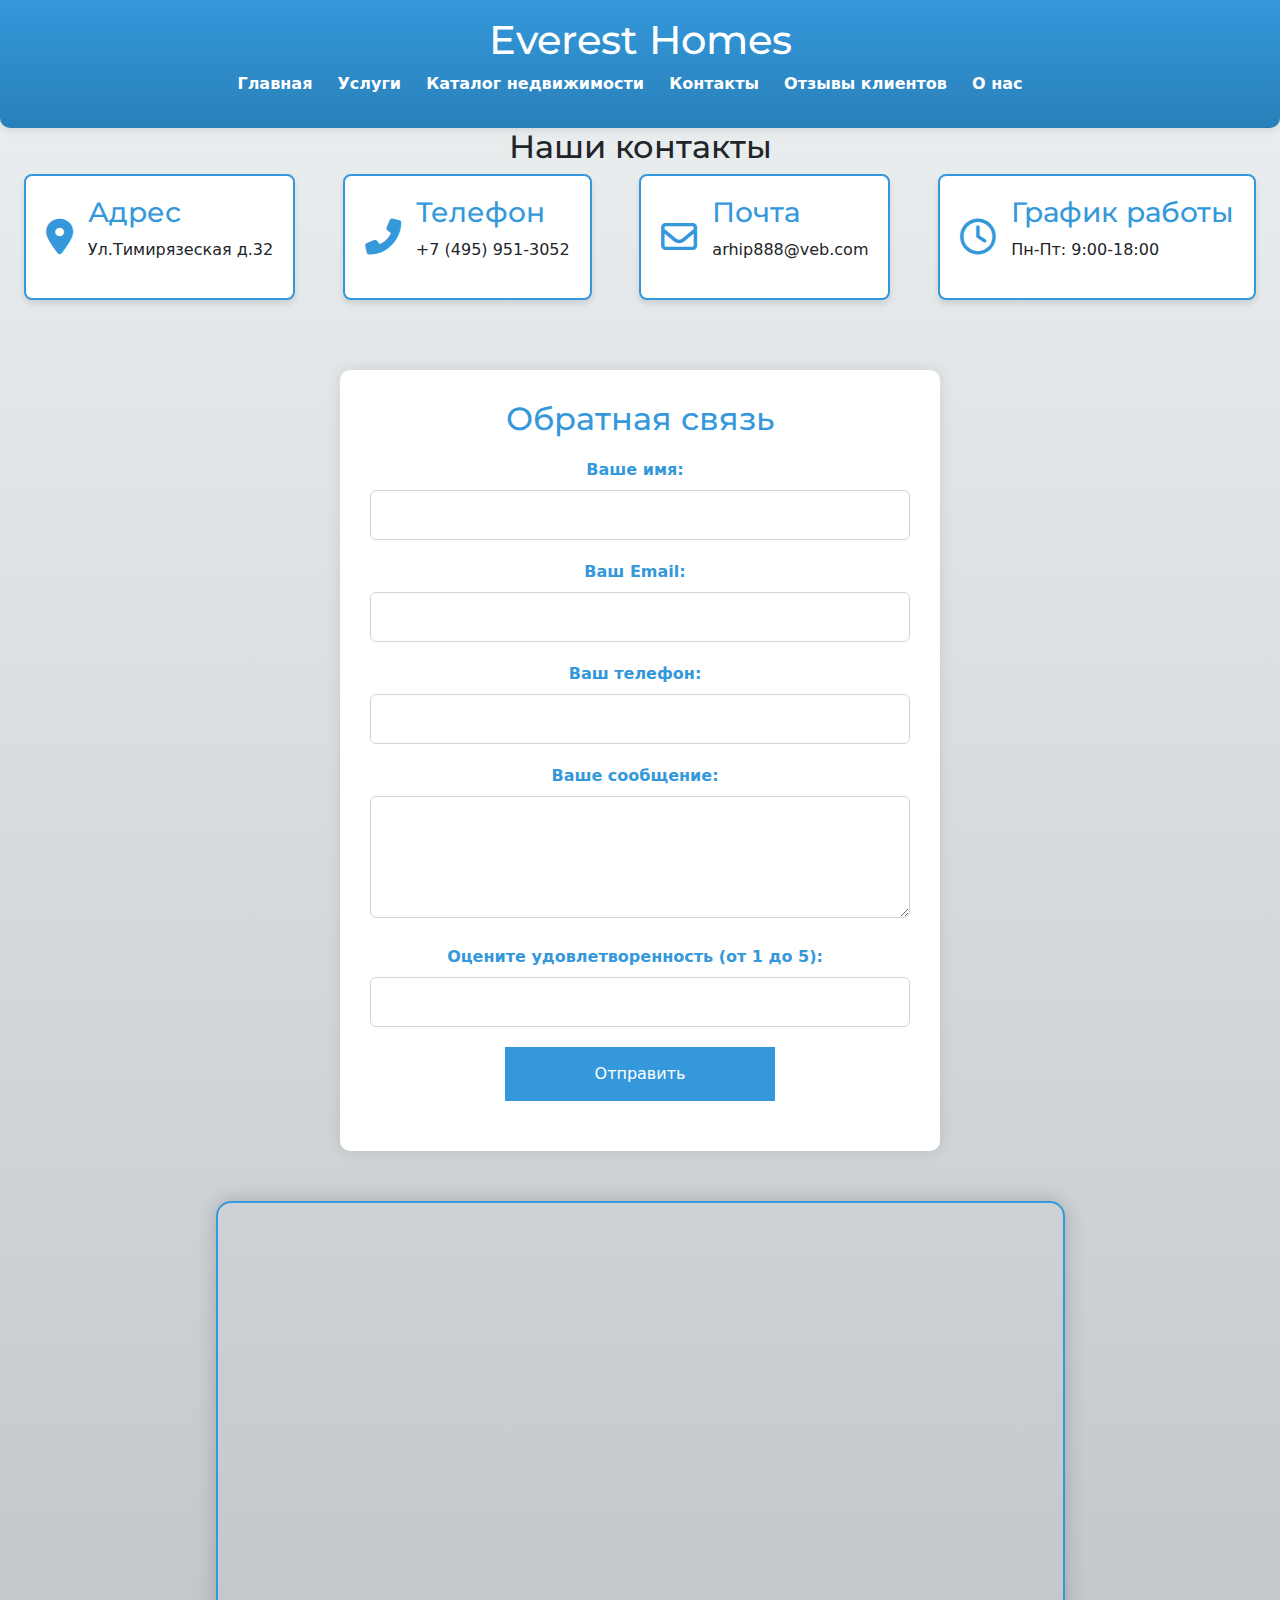
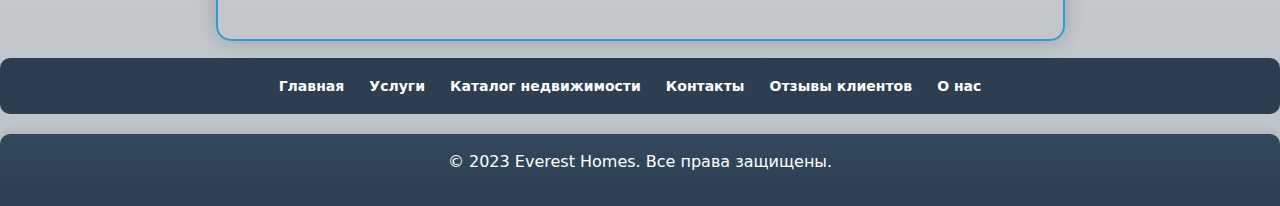
<file: contacts.html>
<!DOCTYPE html>
<html lang="en">
<head>
    <meta charset="UTF-8">
    <meta name="viewport" content="width=device-width, initial-scale=1.0">
    <link rel="stylesheet" href="styles.css">
    <link rel="stylesheet" href="https://cdnjs.cloudflare.com/ajax/libs/font-awesome/6.0.0/css/all.min.css">
    <link rel="preconnect" href="https://fonts.gstatic.com">
    <link href="https://cdn.jsdelivr.net/npm/bootstrap@5.0.2/dist/css/bootstrap.min.css" rel="stylesheet">
    <link href="https://fonts.googleapis.com/css2?family=Roboto:wght@400;700&family=Montserrat:wght@700&display=swap" rel="stylesheet">
    <title>Контакты</title>
    <link rel="icon" type="image/png" href="icon.jpg" sizes="32x32">
</head>
<body>
    <header>
        <h1>Everest Homes</h1>
        <nav>
            <ul>
                <li><a href="index.html">Главная</a></li>
                <li><a href="services.html">Услуги</a></li>
                <li><a href="catalog.html">Каталог недвижимости</a></li>
                <li><a href="contacts.html">Контакты</a></li>
                <li><a href="reviews.html">Отзывы клиентов</a></li>
                <li><a href="about.html">О нас</a></li>
            </ul>
        </nav>
    </header>

    <section id="main-content">
        <h2 >Наши контакты</h2>
        <div class="contact-sections">
            <div class="contact-section hoverable" id="address-section">
                <i class="fas fa-map-marker-alt"></i>
                <div class="contact-details">
                    <h3>Адрес</h3>
                    <p>Ул.Тимирязеская д.32</p>
                </div>
            </div>
            <div class="contact-section hoverable" id="phone-section">
                <i class="fas fa-phone-alt"></i>
                <div class="contact-details">
                    <h3>Телефон</h3>
                    <p>+7 (495) 951-3052</p>
                </div>
            </div>
            <div class="contact-section hoverable" id="email-section">
                <i class="far fa-envelope"></i>
                <div class="contact-details">
                    <h3>Почта</h3>
                    <p>arhip888@veb.com</p>
                </div>
            </div>
            <div class="contact-section" id="working-hours-section">
                <i class="far fa-clock"></i>
                <div class="contact-details">
                    <h3>График работы</h3>
                    <p>Пн-Пт: 9:00-18:00</p>
                </div>
            </div>
        </div>
        <div class="contact-form-container">
            <div class="contact-form">
                <h2>Обратная связь</h2>
                <form id="feedback-form">
                    <div class="form-group">
                        <label for="name">Ваше имя:</label>
                        <input type="text" id="name" name="name" required>
                    </div>
                    <div class="form-group">
                        <label for="email">Ваш Email:</label>
                        <input type="email" id="email" name="email" required>
                    </div>
                    <div class="form-group">
                        <label for="phone">Ваш телефон:</label>
                        <input type="tel" id="phone" name="phone" required>
                    </div>
                    <div class="form-group">
                        <label for="message">Ваше сообщение:</label>
                        <textarea id="message" name="message" rows="4" required></textarea>
                    </div>
                    <div class="form-group">
                        <label for="satisfaction">Оцените удовлетворенность (от 1 до 5):</label>
                        <input type="number" id="satisfaction" name="satisfaction" min="1" max="5" required>
                    </div>
                    <div class="form-group">
                        <button type="submit">Отправить</button>
                    </div>
                </form>
                <div class="success-message" id="success-message">
                    Спасибо за обращение!
                </div>
            </div>
        </div>
        <div >
            <div class="map-container">
                <iframe src="https://yandex.ru/map-widget/v1/?um=constructor%3A738bda24dca735c7cf287868a4bb379641b4deae943369f44603c3fc0a5f6e64&amp;source=constructor" width="849" height="440" frameborder="0"></iframe>
            </div>
        </div>
    </section>
    <div class="footer-navigation">
        <ul>
            <li><a href="index.html">Главная</a></li>
            <li><a href="services.html">Услуги</a></li>
            <li><a href="catalog.html">Каталог недвижимости</a></li>
            <li><a href="contacts.html">Контакты</a></li>
            <li><a href="reviews.html">Отзывы клиентов</a></li>
            <li><a href="about.html">О нас</a></li>
        </ul>
    </div>


    <footer>
        <p>&copy; 2023 Everest Homes. Все права защищены.</p>
    </footer>

    <script>
    document.addEventListener('DOMContentLoaded', function () {
        const phoneParagraph = document.querySelector('#phone-section p');
        const addressParagraph = document.querySelector('#address-section p');
        const emailParagraph = document.querySelector('#email-section p');
    
        function addHoverEffect(paragraph) {
            paragraph.addEventListener('mouseover', function () {
                paragraph.classList.add('hovered');
            });
    
            paragraph.addEventListener('mouseout', function () {
                paragraph.classList.remove('hovered');
            });
        }
    
        addHoverEffect(phoneParagraph);
        addHoverEffect(addressParagraph);
        addHoverEffect(emailParagraph);
    
        addressParagraph.addEventListener('click', function () {
            window.open('https://maps.yandex.com?q=Ул.Тимирязеская д.32', '_blank');
        });
    
        phoneParagraph.addEventListener('click', function () {
            window.location.href = 'tel:+71234567890';
        });
    
        emailParagraph.addEventListener('click', function () {
            window.location.href = 'mailto:info@example.com';
        });
    });

    document.addEventListener('DOMContentLoaded', function () {
    const feedbackForm = document.getElementById('feedback-form');
    const successMessage = document.getElementById('success-message');

    // Загрузка данных из localStorage при загрузке страницы
    const storedFormData = JSON.parse(localStorage.getItem('formData')) || {};
    document.getElementById('name').value = storedFormData.name || '';
    document.getElementById('email').value = storedFormData.email || '';
    document.getElementById('phone').value = storedFormData.phone || '';
    document.getElementById('message').value = storedFormData.message || '';

    feedbackForm.addEventListener('submit', function (event) {
        event.preventDefault();

        // Получаем значения полей формы
        const name = document.getElementById('name').value;
        const email = document.getElementById('email').value;
        const phone = document.getElementById('phone').value;
        const message = document.getElementById('message').value;

        // Отображаем сообщение об успешной отправке
        successMessage.classList.add('show');

        // Сохраняем данные в localStorage
        const formData = {
            name: name,
            email: email,
            phone: phone,
            message: message,
        };
        localStorage.setItem('formData', JSON.stringify(formData));

        // Очищаем форму
        feedbackForm.reset();

        // Выводим сообщение об успешной отправке
        alert('Ваше обращение было зарегистрировано и находится в обработке. Наши специалисты свяжутся с вами в ближайшее время!');

        // Спрячем сообщение об успешной отправке через 3 секунды
        setTimeout(() => {
            successMessage.classList.remove('show');
        }, 3000);
    });
});

  
    </script>
</body>
</html>
</file>
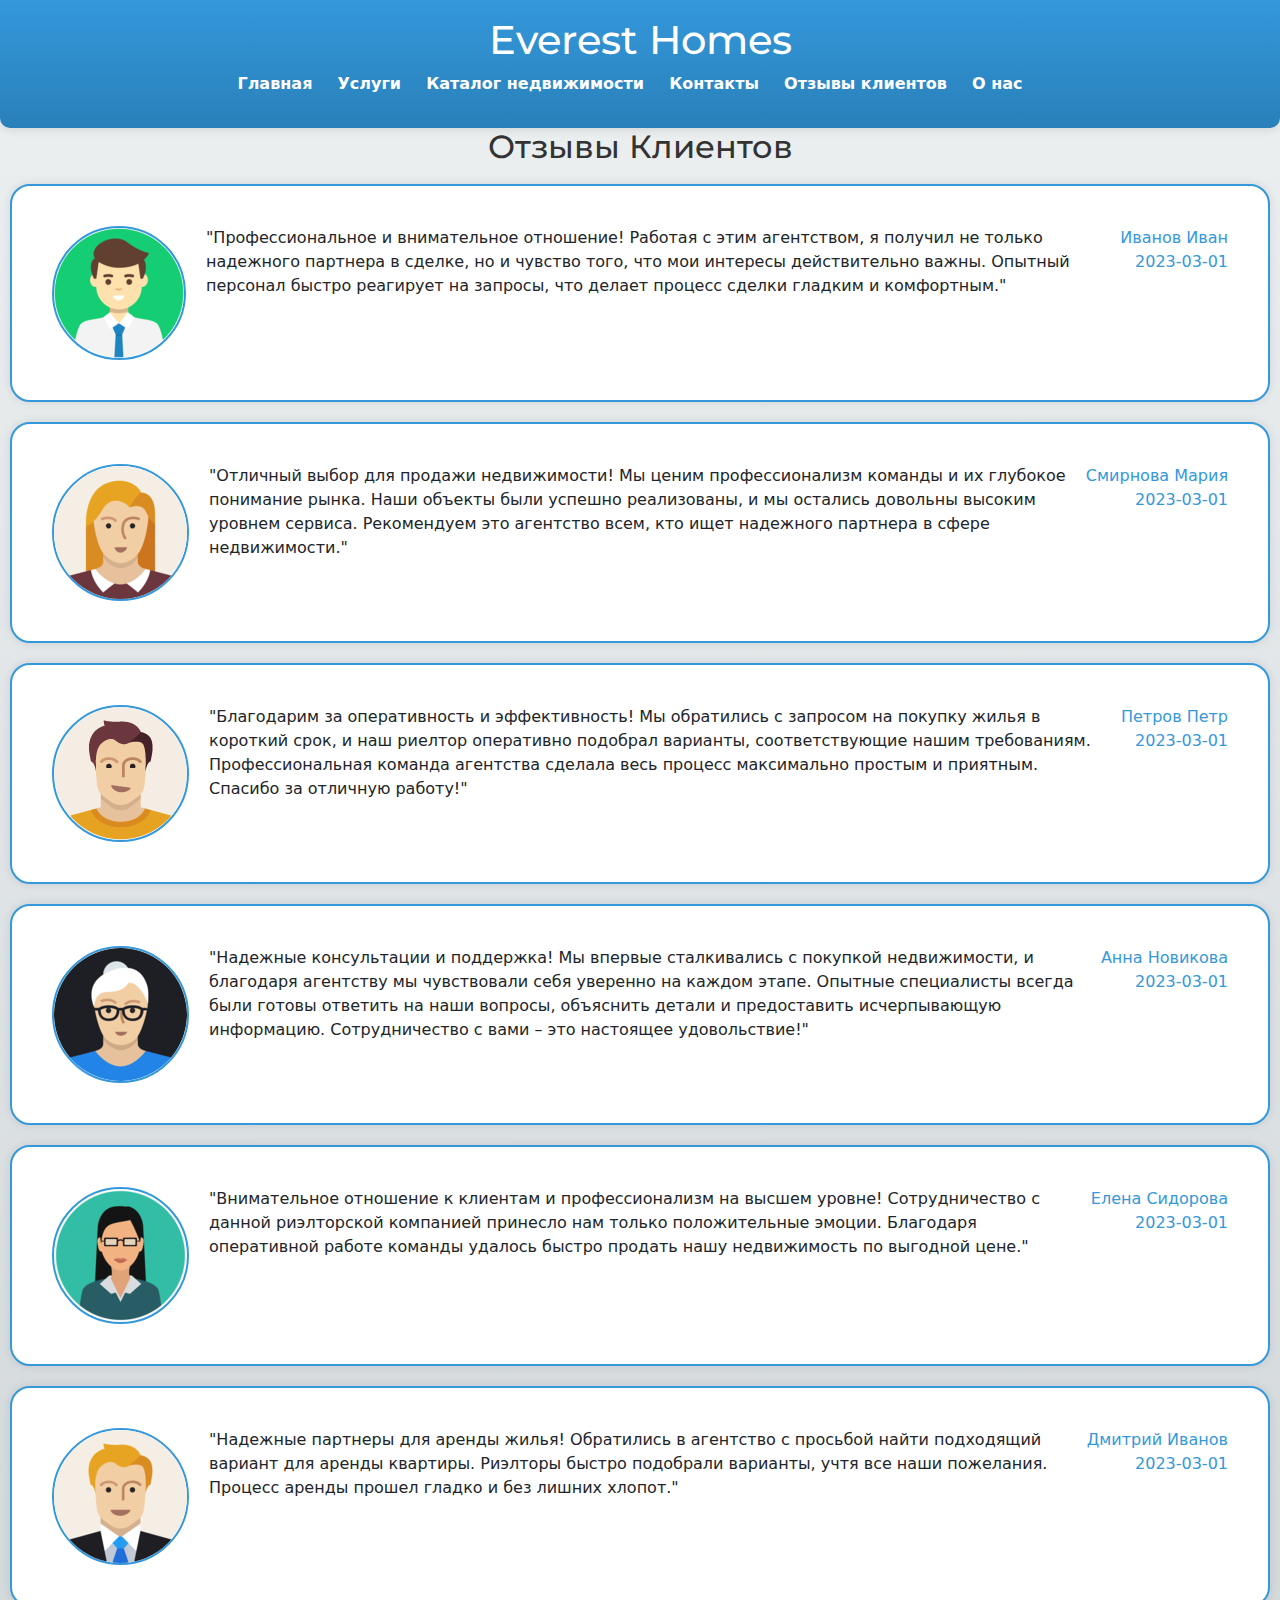
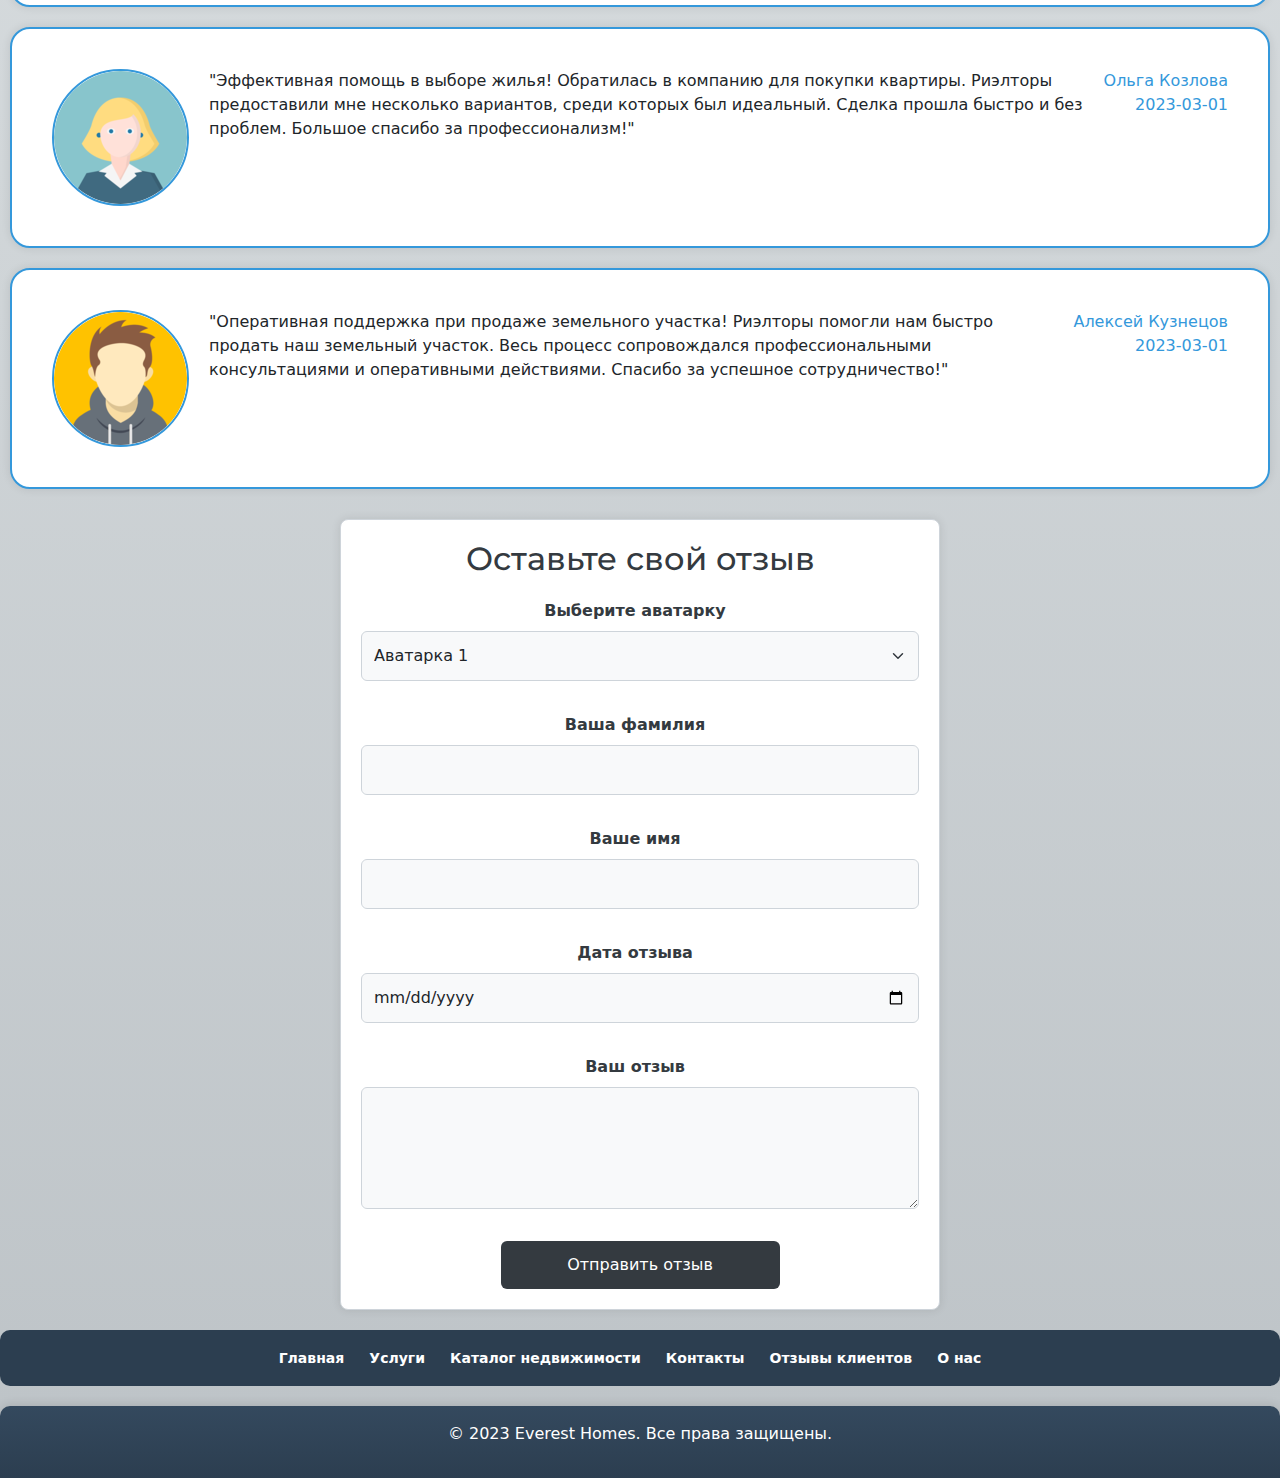
<file: reviews.html>
<!DOCTYPE html>
<html lang="en">
<head>
    <meta charset="UTF-8">
    <meta name="viewport" content="width=device-width, initial-scale=1.0">
    <link rel="stylesheet" href="styles.css">
    <link rel="preconnect" href="https://fonts.gstatic.com">
    <link href="https://cdn.jsdelivr.net/npm/bootstrap@5.0.2/dist/css/bootstrap.min.css" rel="stylesheet">
    <link href="https://fonts.googleapis.com/css2?family=Roboto:wght@400;700&family=Montserrat:wght@700&display=swap" rel="stylesheet">
    <title>Отзывы клиентов</title>
    <link rel="icon" type="image/png" href="icon.jpg" sizes="32x32">
</head>
<body>
    <header>
        <h1>Everest Homes</h1>
        <nav>
            <ul>
                <li><a href="index.html">Главная</a></li>
                <li><a href="services.html">Услуги</a></li>
                <li><a href="catalog.html">Каталог недвижимости</a></li>
                <li><a href="contacts.html">Контакты</a></li>
                <li><a href="reviews.html">Отзывы клиентов</a></li>
                <li><a href="about.html">О нас</a></li>
            </ul>
        </nav>
    </header>

    <section id="main-content">
        <h2 class="section-title-32">Отзывы Клиентов</h2>
        <div class="reviews-container" id="reviewsContainer">
            <div class="review">
                <img src="client1.jpg" alt="Клиент 1">
                <div class="review-content">
                    <p>"Профессиональное и внимательное отношение! Работая с этим агентством, я получил не только надежного партнера в сделке, но и чувство того, что мои интересы действительно важны. Опытный персонал быстро реагирует на запросы, что делает процесс сделки гладким и комфортным."</p>
                </div>
                <div class="review-details">
                    <p>Иванов Иван</p>
                    <p>2023-03-01</p>
                </div>
            </div>
            <div class="review">
                <img src="client2.jpg" alt="Клиент 2">
                <div class="review-content">
                    <p>"Отличный выбор для продажи недвижимости! Мы ценим профессионализм команды и их глубокое понимание рынка. Наши объекты были успешно реализованы, и мы остались довольны высоким уровнем сервиса. Рекомендуем это агентство всем, кто ищет надежного партнера в сфере недвижимости."</p>
                </div>
                <div class="review-details">
                    <p>Смирнова Мария</p>
                    <p>2023-03-01</p>
                </div>
            </div>
            <div class="review">
                <img src="client3.jpg" alt="Клиент 3">
                <div class="review-content">
                    <p>"Благодарим за оперативность и эффективность! Мы обратились с запросом на покупку жилья в короткий срок, и наш риелтор оперативно подобрал варианты, соответствующие нашим требованиям. Профессиональная команда агентства сделала весь процесс максимально простым и приятным. Спасибо за отличную работу!"</p>
                </div>
                <div class="review-details">
                    <p>Петров Петр</p>
                    <p>2023-03-01</p>
                </div>
            </div>
            <div class="review">
                <img src="client4.jpg" alt="Клиент 4">
                <div class="review-content">
                    <p>"Надежные консультации и поддержка! Мы впервые сталкивались с покупкой недвижимости, и благодаря агентству мы чувствовали себя уверенно на каждом этапе. Опытные специалисты всегда были готовы ответить на наши вопросы, объяснить детали и предоставить исчерпывающую информацию. Сотрудничество с вами – это настоящее удовольствие!"</p>
                </div>
                <div class="review-details">
                    <p>Анна Новикова</p>
                    <p>2023-03-01</p>
                </div>
            </div>
            
            <!-- Дополнительные отзывы -->
            
            <div class="review">
                <img src="client5.jpg" alt="Клиент 5">
                <div class="review-content">
                    <p>"Внимательное отношение к клиентам и профессионализм на высшем уровне! Сотрудничество с данной риэлторской компанией принесло нам только положительные эмоции. Благодаря оперативной работе команды удалось быстро продать нашу недвижимость по выгодной цене."</p>
                </div>
                <div class="review-details">
                    <p>Елена Сидорова</p>
                    <p>2023-03-01</p>
                </div>
            </div>
            <div class="review">
                <img src="client6.jpg" alt="Клиент 6">
                <div class="review-content">
                    <p>"Надежные партнеры для аренды жилья! Обратились в агентство с просьбой найти подходящий вариант для аренды квартиры. Риэлторы быстро подобрали варианты, учтя все наши пожелания. Процесс аренды прошел гладко и без лишних хлопот."</p>
                </div>
                <div class="review-details">
                    <p>Дмитрий Иванов</p>
                    <p>2023-03-01</p>
                </div>
            </div>
            <div class="review">
                <img src="client7.jpg" alt="Клиент 7">
                <div class="review-content">
                    <p>"Эффективная помощь в выборе жилья! Обратилась в компанию для покупки квартиры. Риэлторы предоставили мне несколько вариантов, среди которых был идеальный. Сделка прошла быстро и без проблем. Большое спасибо за профессионализм!"</p>
                </div>
                <div class="review-details">
                    <p>Ольга Козлова</p>
                    <p>2023-03-01</p>
                </div>
            </div>
            <div class="review">
                <img src="client8.jpg" alt="Клиент 8">
                <div class="review-content">
                    <p>"Оперативная поддержка при продаже земельного участка! Риэлторы помогли нам быстро продать наш земельный участок. Весь процесс сопровождался профессиональными консультациями и оперативными действиями. Спасибо за успешное сотрудничество!"</p>
                </div>
                <div class="review-details">
                    <p>Алексей Кузнецов</p>
                    <p>2023-03-01</p>
                </div>
            </div>
        </div>
        <div class="review-form-container">
            <h2 class="section-title">Оставьте свой отзыв</h2>
            <form id="reviewForm">
                <div class="mb-3">
                    <label for="userPhoto" class="form-label">Выберите аватарку</label>
                   
                    <img id="preview" alt="Превью изображения" style="max-width: 100%; margin: 15px; display: none;">
                    <select class="form-select" id="userPhoto" onchange="changePreview()">
                        <!-- Вставьте здесь опции для каждого клиента -->
                        <option value="0">Аватарка 1</option>
                        <option value="1">Аватарка 2</option>
                        <option value="2">Аватарка 3</option>
                        <option value="3">Аватарка 4</option>
                        <option value="4">Аватарка 5</option>
                        <option value="5">Аватарка 6</option>
                        <option value="6">Аватарка 7</option>
                        <option value="7">Аватарка 8</option>
                        <!-- Добавьте остальные опции по мере необходимости -->
                    </select>
                </div>
                <div class="mb-3">
                    <label for="userLastName" class="form-label">Ваша фамилия</label>
                    <input type="text" class="form-control" id="userLastName" required>
                </div>
                <div class="mb-3">
                    <label for="userName" class="form-label">Ваше имя</label>
                    <input type="text" class="form-control" id="userName" required>
                </div>
                <div class="mb-3">
                    <label for="userDate" class="form-label">Дата отзыва</label>
                    <input type="date" class="form-control" id="userDate" required>
                </div>
                <div class="mb-3">
                    <label for="userReview" class="form-label">Ваш отзыв</label>
                    <textarea class="form-control" id="userReview" rows="4" required></textarea>
                </div>
               <center> <button type="submit" class="btn btn-primary">Отправить отзыв</button></center>
            </form>
        </div>
        <div class="footer-navigation">
            <ul>
                <li><a href="index.html">Главная</a></li>
                <li><a href="services.html">Услуги</a></li>
                <li><a href="catalog.html">Каталог недвижимости</a></li>
                <li><a href="contacts.html">Контакты</a></li>
                <li><a href="reviews.html">Отзывы клиентов</a></li>
                <li><a href="about.html">О нас</a></li>
            </ul>
        </div>
    <footer>
        <p>&copy; 2023 Everest Homes. Все права защищены.</p>
    </footer>
    <script>
        // JavaScript для добавления отзыва при отправке формы
        document.getElementById('reviewForm').addEventListener('submit', function (event) {
            event.preventDefault(); // Предотвращаем стандартное поведение формы

            // Получаем значения полей из формы
            const userPhoto = document.getElementById('userPhoto').value;
            const userLastName = document.getElementById('userLastName').value;
            const userName = document.getElementById('userName').value;
            const userDate = document.getElementById('userDate').value;
            const userReview = document.getElementById('userReview').value;

            // Создаем новый элемент отзыва и добавляем его в контейнер
            const reviewsContainer = document.getElementById('reviewsContainer');
            const newReview = document.createElement('div');
            newReview.className = 'review';
            newReview.innerHTML = `
                <img src="${getSelectedPhoto()}" alt="${userName}">
                <div class="review-content">
                    <p>${userReview}</p>
                </div>
                <div class="review-details">
                    <p>${userLastName} ${userName}</p>
                    <p>${userDate}</p>
                </div>
            `;
            reviewsContainer.appendChild(newReview);

            // Очищаем форму после добавления отзыва
            document.getElementById('reviewForm').reset();
            document.getElementById('preview').style.display = 'none'; // Скрываем превью после отправки формы
        });

        // Функция для отображения превью изображения
        function previewImage() {
            const input = document.getElementById('userPhotoInput');
            const preview = document.getElementById('preview');

            if (input.files && input.files[0]) {
                const reader = new FileReader();

                reader.onload = function (e) {
                    preview.src = e.target.result;
                    preview.style.display = 'block'; // Показываем превью
                };

                reader.readAsDataURL(input.files[0]);
            }
        }

        // Функция для изменения превью при выборе опции в выпадающем списке
        function changePreview() {
            const preview = document.getElementById('preview');
            preview.src = getSelectedPhoto();
            preview.style.display = 'block'; // Показываем превью
        }

        // Функция для получения пути к выбранной фотографии в зависимости от выбранной опции
        function getSelectedPhoto() {
            const selectedIndex = document.getElementById('userPhoto').value;
            const photoOptions = [
                'client1.jpg',
                'client2.jpg',
                'client3.jpg',
                'client4.jpg',
                'client5.jpg',
                'client6.jpg',
                'client7.jpg',
                'client8.jpg'
            ];
            return photoOptions[selectedIndex];
        }
    </script>
</body>
</html>
</file>
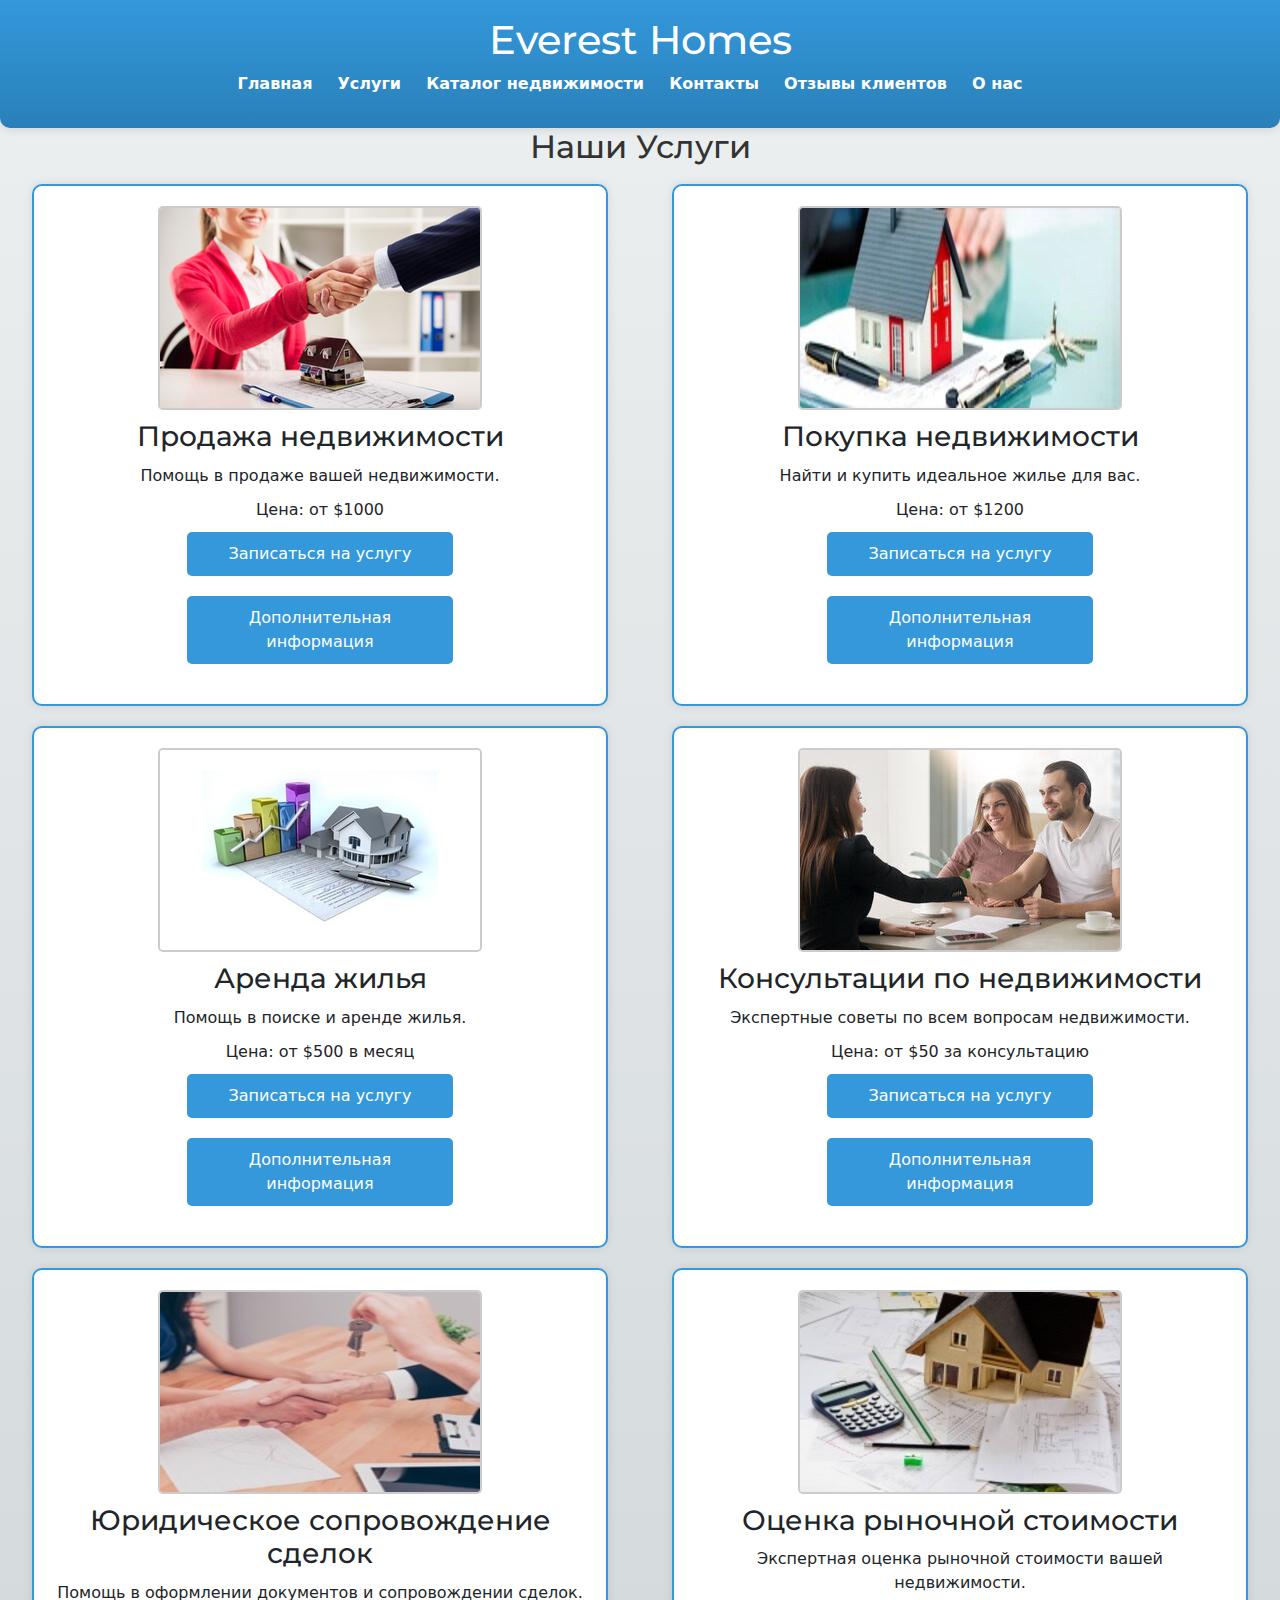
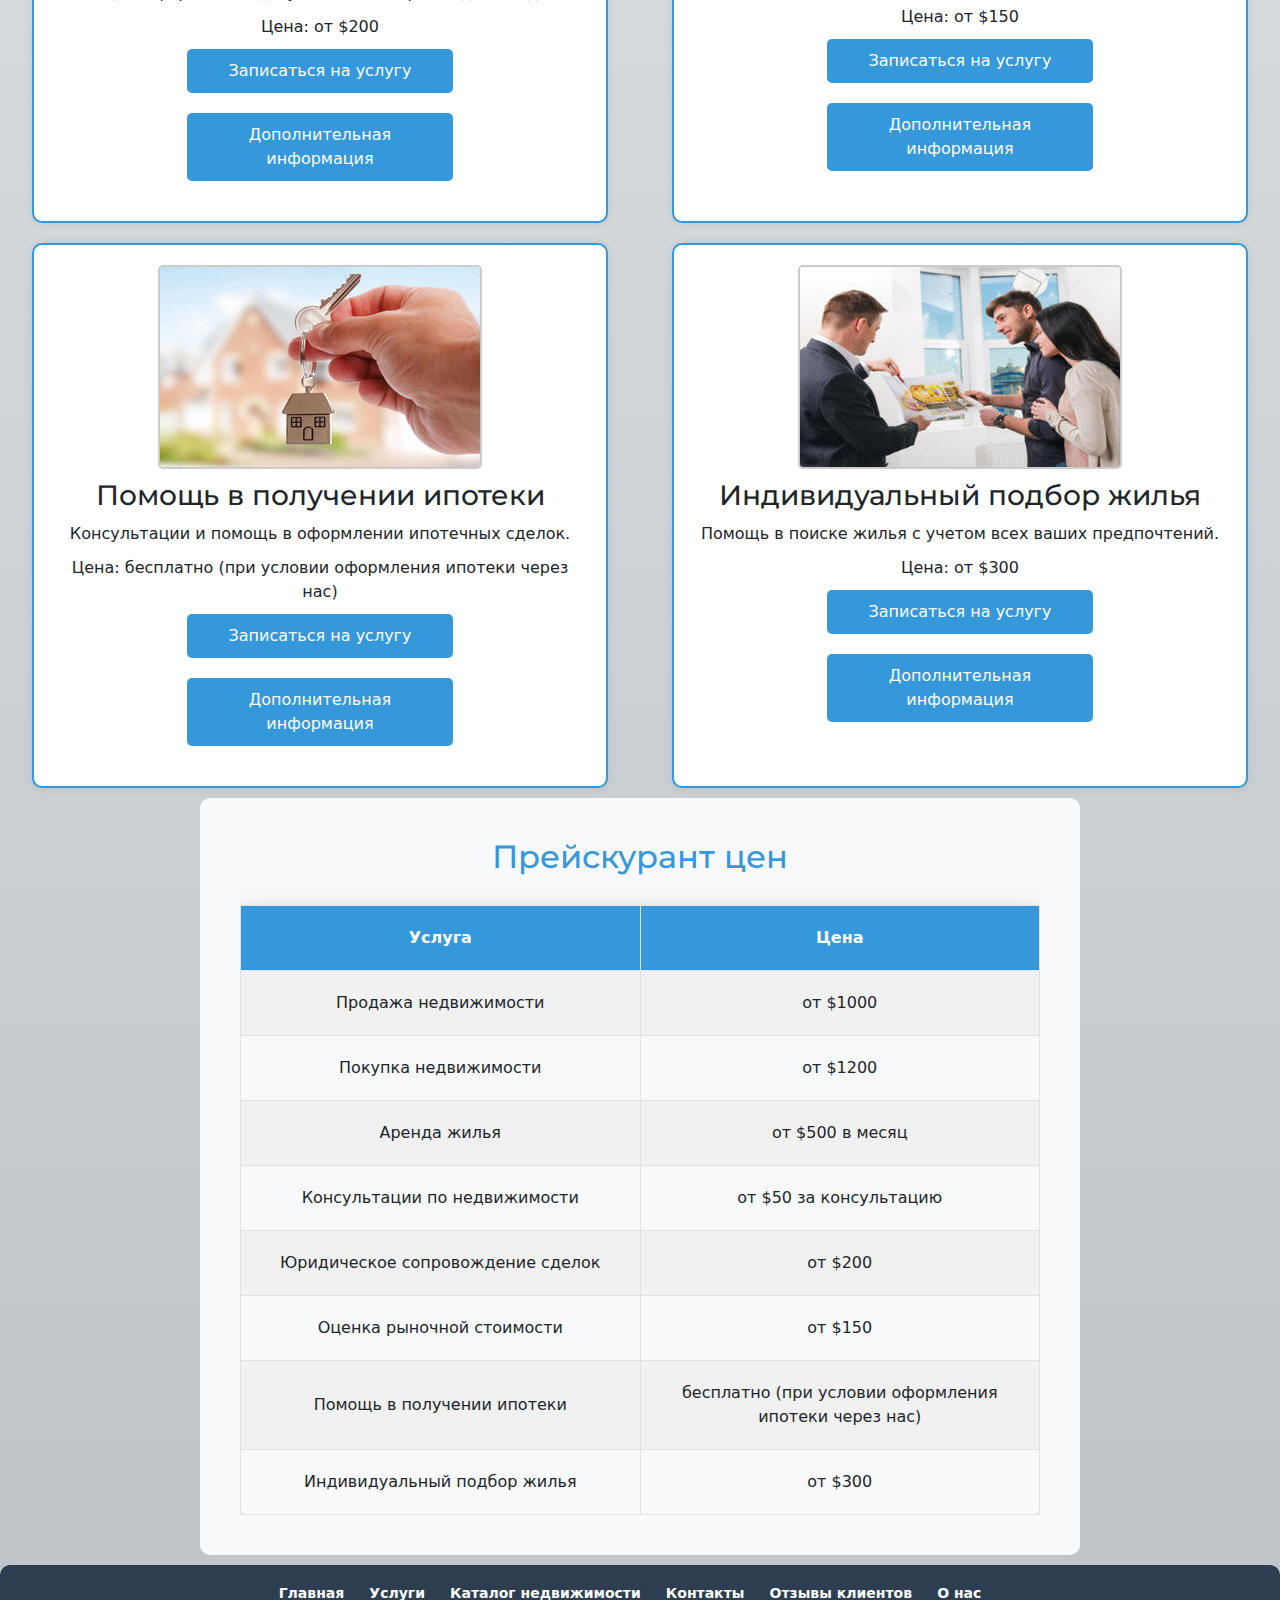
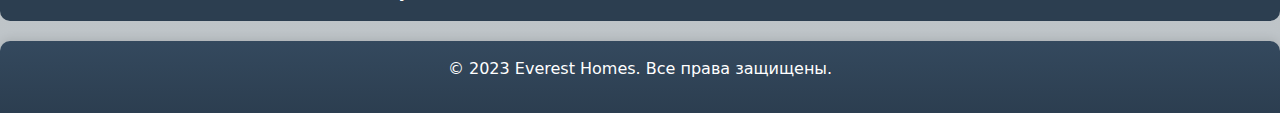
<file: services.html>
<!DOCTYPE html>
<html lang="en">

<head>
    <meta charset="UTF-8">
    <meta name="viewport" content="width=device-width, initial-scale=1.0">
    <title>Услуги</title>
    <link rel="icon" type="image/png" href="icon.jpg" sizes="32x32">
    <link rel="stylesheet" href="styles.css">
    <link rel="preconnect" href="https://fonts.gstatic.com">
    <link href="https://cdn.jsdelivr.net/npm/bootstrap@5.0.2/dist/css/bootstrap.min.css" rel="stylesheet">
    <link href="https://fonts.googleapis.com/css2?family=Roboto:wght@400;700&family=Montserrat:wght@700&display=swap" rel="stylesheet">

</head>

<body>

    <header>
        <h1>Everest Homes</h1>
        <nav>
            <ul>
                <li><a href="index.html">Главная</a></li>
                <li><a href="services.html">Услуги</a></li>
                <li><a href="catalog.html">Каталог недвижимости</a></li>
                <li><a href="contacts.html">Контакты</a></li>
                <li><a href="reviews.html">Отзывы клиентов</a></li>
                <li><a href="about.html">О нас</a></li>
            </ul>
        </nav>
    </header>

    <div id="main-content">
        <section>
            <h2 class="section-title-32">Наши Услуги</h2>
            <div class="services-container">
                <!-- Основные услуги -->
                <div class="service" id="service1">
                    <img src="service1.jpg" alt="Услуга 1">
                    <h3>Продажа недвижимости</h3>
                    <p>Помощь в продаже вашей недвижимости.</p>
                    <div class="price">Цена: от $1000</div>
                    <button class="cta-button" onclick="bookService(1)">Записаться на услугу</button>
                    <button class="cta-button" onclick="additionalInfo(1)">Дополнительная информация</button>
                </div>

                <div class="service" id="service2">
                    <img src="service2.jpg" alt="Услуга 2">
                    <h3>Покупка недвижимости</h3>
                    <p>Найти и купить идеальное жилье для вас.</p>
                    <div class="price">Цена: от $1200</div>
                    <button class="cta-button" onclick="bookService(2)">Записаться на услугу</button>
                    <button class="cta-button" onclick="additionalInfo(2)">Дополнительная информация</button>
                </div>

                <div class="service" id="service3">
                    <img src="service3.jpg" alt="Услуга 3">
                    <h3>Аренда жилья</h3>
                    <p>Помощь в поиске и аренде жилья.</p>
                    <div class="price">Цена: от $500 в месяц</div>
                    <button class="cta-button" onclick="bookService(3)">Записаться на услугу</button>
                    <button class="cta-button" onclick="additionalInfo(3)">Дополнительная информация</button>
                </div>

                <div class="service" id="service4">
                    <img src="service4.jpg" alt="Услуга 4">
                    <h3>Консультации по недвижимости</h3>
                    <p>Экспертные советы по всем вопросам недвижимости.</p>
                    <div class="price">Цена: от $50 за консультацию</div>
                    <button class="cta-button" onclick="bookService(4)">Записаться на услугу</button>
                    <button class="cta-button" onclick="additionalInfo(4)">Дополнительная информация</button>
                </div>

                <!-- Дополнительные услуги -->
                <div class="service" id="service5">
                    <img src="service5.jpg" alt="Услуга 5">
                    <h3>Юридическое сопровождение сделок</h3>
                    <p>Помощь в оформлении документов и сопровождении сделок.</p>
                    <div class="price">Цена: от $200</div>
                    <button class="cta-button" onclick="bookService(5)">Записаться на услугу</button>
                    <button class="cta-button" onclick="additionalInfo(5)">Дополнительная информация</button>
                </div>

                <div class="service" id="service6">
                    <img src="service6.jpg" alt="Услуга 6">
                    <h3>Оценка рыночной стоимости</h3>
                    <p>Экспертная оценка рыночной стоимости вашей недвижимости.</p>
                    <div class="price">Цена: от $150</div>
                    <button class="cta-button" onclick="bookService(6)">Записаться на услугу</button>
                    <button class="cta-button" onclick="additionalInfo(6)">Дополнительная информация</button>
                </div>

                <div class="service" id="service7">
                    <img src="service7.jpg" alt="Услуга 7">
                    <h3>Помощь в получении ипотеки</h3>
                    <p>Консультации и помощь в оформлении ипотечных сделок.</p>
                    <div class="price">Цена: бесплатно (при условии оформления ипотеки через нас)</div>
                    <button class="cta-button" onclick="bookService(7)">Записаться на услугу</button>
                    <button class="cta-button" onclick="additionalInfo(7)">Дополнительная информация</button>
                </div>

                <div class="service" id="service8">
                    <img src="service8.jpg" alt="Услуга 8">
                    <h3>Индивидуальный подбор жилья</h3>
                    <p>Помощь в поиске жилья с учетом всех ваших предпочтений.</p>
                    <div class="price">Цена: от $300</div>
                    <button class="cta-button" onclick="bookService(8)">Записаться на услугу</button>
                    <button class="cta-button" onclick="additionalInfo(8)">Дополнительная информация</button>
                </div>
            </div>
        </section>
        <section class="price-section">
            <h2 class="section-title">Прейскурант цен</h2>
            <div class="price-list-container">
                <table class="price-list">
                    <tr>
                        <th>Услуга</th>
                        <th>Цена</th>
                    </tr>
                    <tr>
                        <td>Продажа недвижимости</td>
                        <td>от $1000</td>
                    </tr>
                    <tr>
                        <td>Покупка недвижимости</td>
                        <td>от $1200</td>
                    </tr>
                    <tr>
                        <td>Аренда жилья</td>
                        <td>от $500 в месяц</td>
                    </tr>
                    <tr>
                        <td>Консультации по недвижимости</td>
                        <td>от $50 за консультацию</td>
                    </tr>
                    <tr>
                        <td>Юридическое сопровождение сделок</td>
                        <td>от $200</td>
                    </tr>
                    <tr>
                        <td>Оценка рыночной стоимости</td>
                        <td>от $150</td>
                    </tr>
                    <tr>
                        <td>Помощь в получении ипотеки</td>
                        <td>бесплатно (при условии оформления ипотеки через нас)</td>
                    </tr>
                    <tr>
                        <td>Индивидуальный подбор жилья</td>
                        <td>от $300</td>
                    </tr>
                </table>
            </div>
        </section>
    </div>
    <div class="footer-navigation">
        <ul>
            <li><a href="index.html">Главная</a></li>
            <li><a href="services.html">Услуги</a></li>
            <li><a href="catalog.html">Каталог недвижимости</a></li>
            <li><a href="contacts.html">Контакты</a></li>
            <li><a href="reviews.html">Отзывы клиентов</a></li>
            <li><a href="about.html">О нас</a></li>
        </ul>
    </div>

    <footer>
        <div class="footer-info">
            <p>&copy; 2023 Everest Homes. Все права защищены.</p>
        </div>
    </footer>

    <script src="https://code.jquery.com/jquery-3.6.4.min.js"></script>
    <script>
        function bookService(serviceId) {
            const serviceName = document.getElementById(`service${serviceId}`).querySelector('h3').innerText;
            alert(`Вы успешно записались на услугу: ${serviceName}`);
            // Дополнительные действия при записи на услугу
        }

        function additionalInfo(serviceId) {
            const serviceName = document.getElementById(`service${serviceId}`).querySelector('h3').innerText;
            const serviceDescription = getServiceDescription(serviceId);
            alert(`С информацией об услуге "${serviceName}" вы можете ознакомиться в консоли.`);
            console.log(`Дополнительная информация об услуге "${serviceName}": ${serviceDescription}`);
            // Дополнительные действия при запросе дополнительной информации
        }

        function getServiceDescription(serviceId) {
            switch (serviceId) {
                case 1:
                    return "Продажа недвижимости — наша команда профессиональных риелторов поможет вам успешно реализовать вашу недвижимость. Мы обеспечим всестороннюю поддержку на каждом этапе сделки, начиная с оценки рыночной стоимости и заканчивая подписанием договора.";

                case 2:
                    return "Покупка недвижимости — найдем для вас идеальное жилье, соответствующее всем вашим требованиям. Наши эксперты помогут вам принять взвешенное решение, проведут переговоры и оформят все необходимые документы.";

                case 3:
                    return "Аренда жилья — ищете жилье для аренды? Мы предоставим вам наилучшие варианты, соответствующие вашим предпочтениям. Надежные договоры и прозрачные условия аренды — ваш комфорт наш приоритет.";

                case 4:
                    return "Консультации по недвижимости — наши эксперты готовы ответить на все ваши вопросы, касающиеся недвижимости. Получите профессиональные советы по покупке, продаже, аренде и владению недвижимостью.";

                case 5:
                    return "Юридическое сопровождение сделок — обеспечьте безопасность ваших сделок с недвижимостью, доверив их нашим юристам. Мы оформим все необходимые документы, проверим юридическую чистоту сделки и защитим ваши интересы.";

                case 6:
                    return "Оценка рыночной стоимости — узнайте реальную стоимость вашей недвижимости от наших экспертов. Мы проведем комплексную оценку, учитывая рыночные тенденции и особенности вашего объекта.";

                case 7:
                    return "Помощь в получении ипотеки — мечтаете о своем жилье, но не хватает средств? Мы поможем вам с оформлением ипотеки, подберем выгодные условия и проведем вас через весь процесс получения жилищного кредита.";

                case 8:
                    return "Индивидуальный подбор жилья — наши специалисты помогут вам найти идеальное жилье, учитывая все ваши предпочтения. Это персонализированная услуга, которая обеспечит вас комфортным и уникальным жилищем.";
            }
        }
    </script>
</body>

</html>
</file>
<file: styles.css>
body {
    font-family: 'Roboto', sans-serif;
    margin: 0;
    padding: 0;
    align-items: center;
    justify-content: center;
    background: linear-gradient(to bottom, #ecf0f1, #bdc3c7);
}

header {
    background: linear-gradient(to bottom, #3498db, #2980b9);
    color: #fff;
    text-align: center;
    padding: 1em 0;
    border-bottom-left-radius: 10px;
    border-bottom-right-radius: 10px;
    box-shadow: 0 2px 10px rgba(0, 0, 0, 0.1);
}

nav ul {
    list-style: none;
    padding: 0;
}

nav ul li {
    display: inline;
    margin-right: 20px;
}

nav a {
    text-decoration: none;
    color: #fff;
    font-weight: bold;
}

nav a:hover {
    color: #031825;
}

#main-content {
    padding: 0px;
    text-align: center;
}

@keyframes fadeInUp {
    from {
        opacity: 0;
        transform: translateY(10px);
    }

    to {
        opacity: 1;
        transform: translateY(0);
    }
}

.section-title {
    text-align: center;
    color: #3498db;
}

.services-container,
.property-container,
.reviews-container {
    display: flex;
    flex-wrap: wrap;
    justify-content: space-around;
}

.service img {
    border: 2px solid #ccc;
    border-radius: 5px;
    max-width: 100%;
    height: auto;
}

/* Добавленные стили для выравнивания текста под фотографией */
.service h3,
.service p {
    margin: 10px 0;
}

.property img {
    border: 2px solid #ccc;
    border-radius: 5px;
    max-width: 100%;
    height: auto;
}

/* Дополнительные стили для выравнивания текста под фотографией */
.property h3,
.property p {
    margin: 10px 0;
}

.service,
.property,
.review {
    width: 45%;
    padding: 20px;
    margin: 10px;
    background-color: #fff;
    box-shadow: 0 0 10px rgba(0, 0, 0, 0.1);
    text-align: center;
    transition: transform 0.3s ease-in-out;
    border-radius: 10px;
    border: 2px solid #3498db;
}

.service:hover,
.property:hover,
.review:hover {
    transform: scale(1.01);
}

.cta-buttons {
    margin-top: 30px;
}

.cta-button:last-of-type {
    margin-bottom: 20px;
}

.cta-button {
    display: inline-block;
    padding: 10px 10px;
    font-size: 16px;
    text-decoration: none;
    color: #fff;
    background-color: #3498db;
    border-radius: 5px;
    transition: background-color 0.3s ease-in-out;
    margin: 10px 10px;
}

.cta-button:hover {
    color: #fff;
    background-color: #2980b9;
}

.reviews-container {
    display: flex;
    flex-wrap: wrap;
    margin-bottom: 20px;
}

.review {
    width: 100%;
    display: flex;
    align-items: flex-start;
    padding: 40px;
    margin: 10px;
    background-color: #fff;
    box-shadow: 0 0 10px rgba(0, 0, 0, 0.1);
    animation: fadeIn 0.8s ease-out;
    border-radius: 20px;
    border: 2px solid #3498db;
}

.review img {
    height: auto;
    object-fit: cover;
    border-radius: 100px;
    margin-right: 20px;
    border: 2px solid #3498db;
}

.review-content {
    flex-grow: 1;
    text-align: left;
}

.review-details {
    text-align: right;
    margin-left: 15px;
    color: #3498db;
    flex-shrink: 0;
}

.review-details p {
    margin: 0;
}

@keyframes fadeIn {
    from {
        opacity: 0;
    }

    to {
        opacity: 1;
    }
}

/* Добавленные стили для улучшения дизайна нижней навигации */
.footer-navigation {
    background: #2c3e50;
    padding: 1em 0;
    border-radius: 10px;
    text-align: center;
    margin-top: 10px;
    margin-bottom: 20px;
}

.footer-navigation ul {
    list-style: none;
    margin: 0;
    padding: 0;
}

.footer-navigation li {
    display: inline-block;
    margin-right: 20px;
}

.footer-navigation a {
    text-decoration: none;
    color: #fff;
    font-weight: bold;
    font-size: 14px;
    transition: color 0.3s ease-in-out;
}

.footer-navigation a:hover {
    color: #3498db;
}

/* Дополнительные стили для улучшения дизайна футера */
footer {
    background: linear-gradient(to top, #2c3e50, #34495e);
    color: #fff;
    text-align: center;
    padding: 1em 0;
    width: 100%;
    position: sticky;
    border-top-left-radius: 10px;
    border-top-right-radius: 10px;
    margin-top: auto;
    box-shadow: 0 -2px 10px rgba(0, 0, 0, 0.1);
}

.footer-info {
    margin-bottom: 10px;
}

.container {
    width: 80%;
    margin: 0 auto;
}

/* Обновленные стили для прейскуранта */


h1,
h2,
h3,
h4,
h5,
h6 {
    font-family: 'Montserrat', sans-serif;
    /* Новый шрифт Montserrat для заголовков */
    color: #333;
    /* Цвет заголовков */
}

.price-section {
    padding: 40px 0;
    margin-left: 200px;
    margin-right: 200px;
    background-color: #f8f9fa;
    text-align: center;
    border-radius: 10px;
}

.price-list-container {
    max-width: 800px;
    margin: 0 auto;
    overflow: hidden;
}

.price-list {
    width: 100%;
    margin-top: 20px;
    table-layout: fixed;
    border-collapse: collapse;
    box-shadow: 0 0 20px rgba(0, 0, 0, 0.1);
    border-radius: 10px;
}

.price-list th,
.price-list td {
    padding: 20px;
    text-align: center;
    border: 1px solid #dee2e6;
}

.price-list th {
    background-color: #3498db;
    color: #fff;
    position: sticky;
    top: 0;
    z-index: 2;
}

.price-list tr:nth-child(even) {
    background-color: #f1f1f1;
}

.price-list tr:hover {
    background-color: #e2e6ea;
}

.calculator {
    background-color: #fff;
    padding: 20px;
    border-radius: 10px;
    box-shadow: 0 0 20px rgba(0, 0, 0, 0.1);
    max-width: 400px;
    width: 100%;
    text-align: center;
    margin: 0 auto;
}

.input-group {
    margin-bottom: 20px;
}

label {
    display: block;
    margin-bottom: 5px;
    margin-right: 10px;
}

input {
    width: 100%;
    padding: 10px;
    box-sizing: border-box;
    margin-left: 5px;
    margin-right: 10px;
    border-top-left-radius: 50px;
    border-top-right-radius: 5px;
}

button {
    padding: 12px;
    background-color: #3498db;
    color: #fff;
    border: none;
    border-radius: 5px;
    cursor: pointer;
    width: 50%;
}

button:hover {
    background-color: #2980b9;
}

#result {
    font-size: 18px;
    margin-top: 20px;
}

/* Общие стили для контактов */
.contact-sections {
    display: flex;
    justify-content: space-around;
    align-items: stretch;
    flex-wrap: wrap;
}

.contact-section {
    margin: 0 10px 20px;
    background-color: #fff;
    border: 2px solid #3498db;
    border-radius: 8px;
    padding: 20px;
    text-align: left;
    box-shadow: 0 4px 6px rgba(0, 0, 0, 0.1);
    display: flex;
    align-items: center;
}

.contact-section i {
    font-size: 36px;
    color: #3498db;
    margin-right: 15px;
}

.contact-details {
    flex-grow: 1;
}

.contact-section h3 {
    color: #3498db;
}

.hoverable p {
    transition: color 0.3s ease-in-out;
}

.hoverable:hover p {
    color: #1476b4; /* Измените цвет на ваш выбор */
    cursor: pointer;
}



.contact-form-container {
    max-width: 600px;
    margin: 50px auto;
}

.contact-form {
    padding: 30px;
    background-color: #fff;
    border-radius: 10px;
    box-shadow: 0 0 15px rgba(0, 0, 0, 0.1);
}

.contact-form h2 {
    color: #3498db;
    margin-bottom: 20px;
}

.form-group {
    margin-bottom: 20px;
}

label {
    display: block;
    margin-bottom: 8px;
    color: #3498db;
    font-weight: bold;
}

input,
textarea {
    width: 100%;
    padding: 12px;
    border: 1px solid #ced4da;
    border-radius: 6px;
    box-sizing: border-box;
    margin-bottom: 15px;
    font-size: 16px;
}

button {
    background-color: #3498db;
    color: #fff;
    padding: 15px 20px;
    border: none;
    border-radius: 6px;
    cursor: pointer;
    font-size: 18px;
    transition: background-color 0.3s ease;
}

button:hover {
    background-color: #0056b3;
}

.success-message {
    display: none;
    text-align: center;
    padding: 20px;
    background-color: #28a745;
    color: #fff;
    border-radius: 6px;
    margin-top: 20px;
}

.success-message.show {
    display: block;
    animation: fadeIn 1s ease-in-out;
}

@keyframes fadeIn {
    from {
        opacity: 0;
    }
    to {
        opacity: 1;
    }
}

.center-container {
    text-align: center;
}

.map-container {
    position: relative;
    overflow: hidden;
    border-radius: 15px; /* Закругленные углы */
    box-shadow: 0 0 20px rgba(0, 0, 0, 0.2); /* Тень для эффекта поднятия */
    display: inline-block; /* Добавлено для центрирования */
    width: 849px; /* задайте фиксированную ширину рамки */
    height: 440px; /* задайте фиксированную высоту рамки */
    border: 2px solid #3498db; /* задайте стиль рамки */
   
}

.review-form-container {
    max-width: 600px;
    margin: 20px auto;
    padding: 20px;
    background-color: #fff;
    border: 1px solid #ced4da;
    border-radius: 8px;
    box-shadow: 0 0 10px rgba(0, 0, 0, 0.1);
    transition: box-shadow 0.3s;
}

.review-form-container:hover {
    box-shadow: 0 0 15px rgba(0, 0, 0, 0.2);
}

.review-form-container h2 {
    font-family: 'Montserrat', sans-serif;
    color: #343a40;
    margin-bottom: 20px;
}

.review-form-container form {
    display: flex;
    flex-direction: column;
}

.review-form-container label {
    margin-bottom: 8px;
    color: #343a40;
}

.review-form-container input,
.review-form-container select,
.review-form-container textarea {
    margin-bottom: 16px;
    padding: 12px;
    border: 1px solid #ced4da;
    border-radius: 6px;
    background-color: #f8f9fa;
    transition: border-color 0.3s;
}

.review-form-container input:focus,
.review-form-container select:focus,
.review-form-container textarea:focus {
    border-color: #343a40;
}

.review-form-container button {
    padding: 12px;
    background-color: #343a40;
    color: #fff;
    border: none;
    border-radius: 6px;
    cursor: pointer;
    transition: background-color 0.3s;
}

.review-form-container button:hover {
    background-color: #1d2124;
}

#company-info {
    background-color: #ecf0f1;
    padding: 30px;
    border-radius: 15px;
    margin: 20px;
    box-shadow: 0 0 25px rgba(0, 0, 0, 0.2);
    text-align: justify;
}

#company-info h3 {
    color: #3498db;
    border-bottom: 2px solid #3498db;
    padding-bottom: 15px;
    margin-bottom: 20px;
    text-align: center;
    font-size: 28px;
}

#company-info p {
    color: #555;
    line-height: 1.8;
    margin-bottom: 20px;
}

#company-info .info-section {
    margin-bottom: 30px;
    padding: 20px;
    background-color: #ecf0f1;
    border-radius: 10px;
    box-shadow: 0 0 15px rgba(0, 0, 0, 0.2);
}

#company-info .info-section h3 {
    color: #3498db;
    border-bottom: 2px solid #3498db;
    padding-bottom: 15px;
    margin-bottom: 20px;
    font-size: 24px;
    text-align: left;
}

#company-info .info-section p {
    color: #555;
    line-height: 1.8;
    margin-bottom: 20px;
}
/* Ваши текущие стили оставьте без изменений */

/* Новые стили для блока с командой */
#team-section {
    background-color: #ecf0f1;
    padding: 30px;
    border-radius: 15px;
    margin: 20px;
    box-shadow: 0 0 25px rgba(0, 0, 0, 0.2);
    text-align: center;
    display: flex;
    justify-content: space-between;
    flex-wrap: wrap;
}

#team-section h3 {
    color: #3498db;
    border-bottom: 2px solid #3498db;
    padding-bottom: 15px;
    margin-bottom: 20px;
    font-size: 24px;
    width: 100%;
}

.team-member {
    width: calc(50% - 20px);
    margin-bottom: 40px;
    border: 2px solid #3498db;
    border-radius: 15px;
    padding: 20px;
    text-align: left;
    box-sizing: border-box;
    display: flex;
    flex-direction: column;
    align-items: center;
    box-shadow: 0 0 20px rgba(0, 0, 0, 0.2);
}

.team-member img {
    max-width: 100%;
    height: auto;
    border-radius: 50%;
    margin-bottom: 10px;
    border: 4px solid #ccc;
    padding: 0px;
    box-sizing: border-box;
}

.team-member h4 {
    color: #333;
    margin-bottom: 10px;
    
    font-weight: bold;
}

.team-member p {
    color: #555;
    line-height: 1.6;
}
.team-member .info-label {
    font-weight: bold;
    color: #333;
}

/* Ваши текущие стили оставьте без изменений */
#advantages-section {
    background-color: #ecf0f1;
    padding: 30px;
    border-radius: 15px;
    margin: 20px;
    box-shadow: 0 0 25px rgba(0, 0, 0, 0.2);
    text-align: center;
}

#advantages-section h3 {
    color: #3498db;
    border-bottom: 2px solid #3498db;
    padding-bottom: 15px;
    margin-bottom: 20px;
    font-size: 24px;
    width: 100%;
}

.advantage {
    width: calc(45% - 20px);
    margin: 20px;
    padding: 10px;
    box-sizing: border-box;
    display: inline-block;
    vertical-align: top;
    text-align: left;
    background-color: #ecf0f1;
    border: 2px solid #3498db;
    border-radius: 10px;
    overflow: hidden;
    box-shadow: 0 0 15px rgba(0, 0, 0, 0.2);
    transition: transform 0.3s ease-in-out;
}

.advantage:hover {
    transform: scale(1.01);
}

.advantage img {
    max-width: 100%;
    height: auto;
    margin-bottom: 10px;
    border-radius: 10px;
    border: 2px solid #ccc;
    text-align: center;
}

.advantage h4 {
    color: #3498db;
    margin: 10px 0;
    font-weight: bold;
    font-size: 18px;
}

.advantage p {
    color: #555;
    line-height: 1.6;
    padding: 0 15px;
}
/* Новые стили для блока FAQ */
#faq-section {
    background-color: #ecf0f1;
    padding: 30px;
    border-radius: 15px;
    margin: 20px;
    box-shadow: 0 0 25px rgba(0, 0, 0, 0.1);
}

#faq-section h3 {
    color: #3498db;
    border-bottom: 2px solid #3498db;
    padding-bottom: 15px;
    margin-bottom: 20px;
    font-size: 28px;
    font-weight: bold;
    text-align: center;
}

.faq-item {
    margin-bottom: 30px;
    cursor: pointer;
    overflow: hidden;
    max-height: 150px;
    transition: max-height 0.5s ease-out;
}

.faq-question {
    color: #2c3e50;
    font-size: 20px;
    margin-bottom: 10px;
    text-align: left;
    padding: 10px;
    background-color: #ecf0f1;
    border-radius: 10px;
    border: 2px solid #ccc;
    transition: background-color 0.3s ease-in-out;
}

.faq-answer {
    color: #555555;
    line-height: 1.6;
    display: none;
    font-size: 16px;
    text-align: justify;
    padding: 15px;
    background-color: #ecf0f1;
    border-radius: 5px;
}

.faq-answer p {
    margin: 10px 0;
}

.faq-item.active {
    max-height: 500px;
}

/* Анимация для плавного изменения цвета вопроса и ответа при наведении */
.faq-item:hover .faq-question,
.faq-item.active .faq-question
 {
    background-color: #3498db;
    color: #ffffff;
}
/* Добавленные стили для блока с вакансиями */
/* Добавленные стили для блока с вакансиями */
#vacancies-section {
    background-color: #ecf0f1;
    padding: 30px;
    border-radius: 15px;
    margin: 20px;
    box-shadow: 0 0 25px rgba(0, 0, 0, 0.1);
    text-align: center; /* Добавлено выравнивание по центру */
    display: flex; /* Добавлено свойство для использования flexbox */
    flex-wrap: wrap; /* Позволяет элементам переноситься на новую строку при необходимости */
    justify-content: space-between; /* Равномерное распределение пространства между элементами */
}

#vacancies-section h3 {
    color: #3498db;
    border-bottom: 2px solid #3498db;
    padding-bottom: 15px;
    margin-bottom: 20px;
    font-size: 24px;
    width: 100%;
    text-align: center; /* Добавлено выравнивание заголовка по центру */
}

.vacancy-item {
    width: calc(45% - 10px); /* Распределение элементов на 50% ширины с учетом отступов */
    margin: 20px;
    padding: 10px;
    background-color: #ecf0f1;
    border-radius: 10px;
    box-shadow: 0 0 15px rgba(0, 0, 0, 0.1);
    transition: transform 0.3s ease-in-out;
}

.vacancy-item:hover {
    transform: scale(1.01);
}

.vacancy-title {
    color: #333333;
    font-size: 20px;
    font-weight: bold;
    margin-bottom: 10px;
}

.vacancy-description {
    color: #555555;
    font-size: 16px;
    line-height: 1.6;
    margin-bottom: 10px;
    text-align: left;
}

.vacancy-image {
    max-width: 100%;
    height: auto;
    border-radius: 5px;
    margin-bottom: 10px;
    border: 2px solid#ccc;
}

.vacancy-salary {
    color: #3498db;
    font-size: 18px;
    font-weight: bold;
    margin-top: 10px;
}

.section-title-32
{
    color: #333333;
}
</file>
